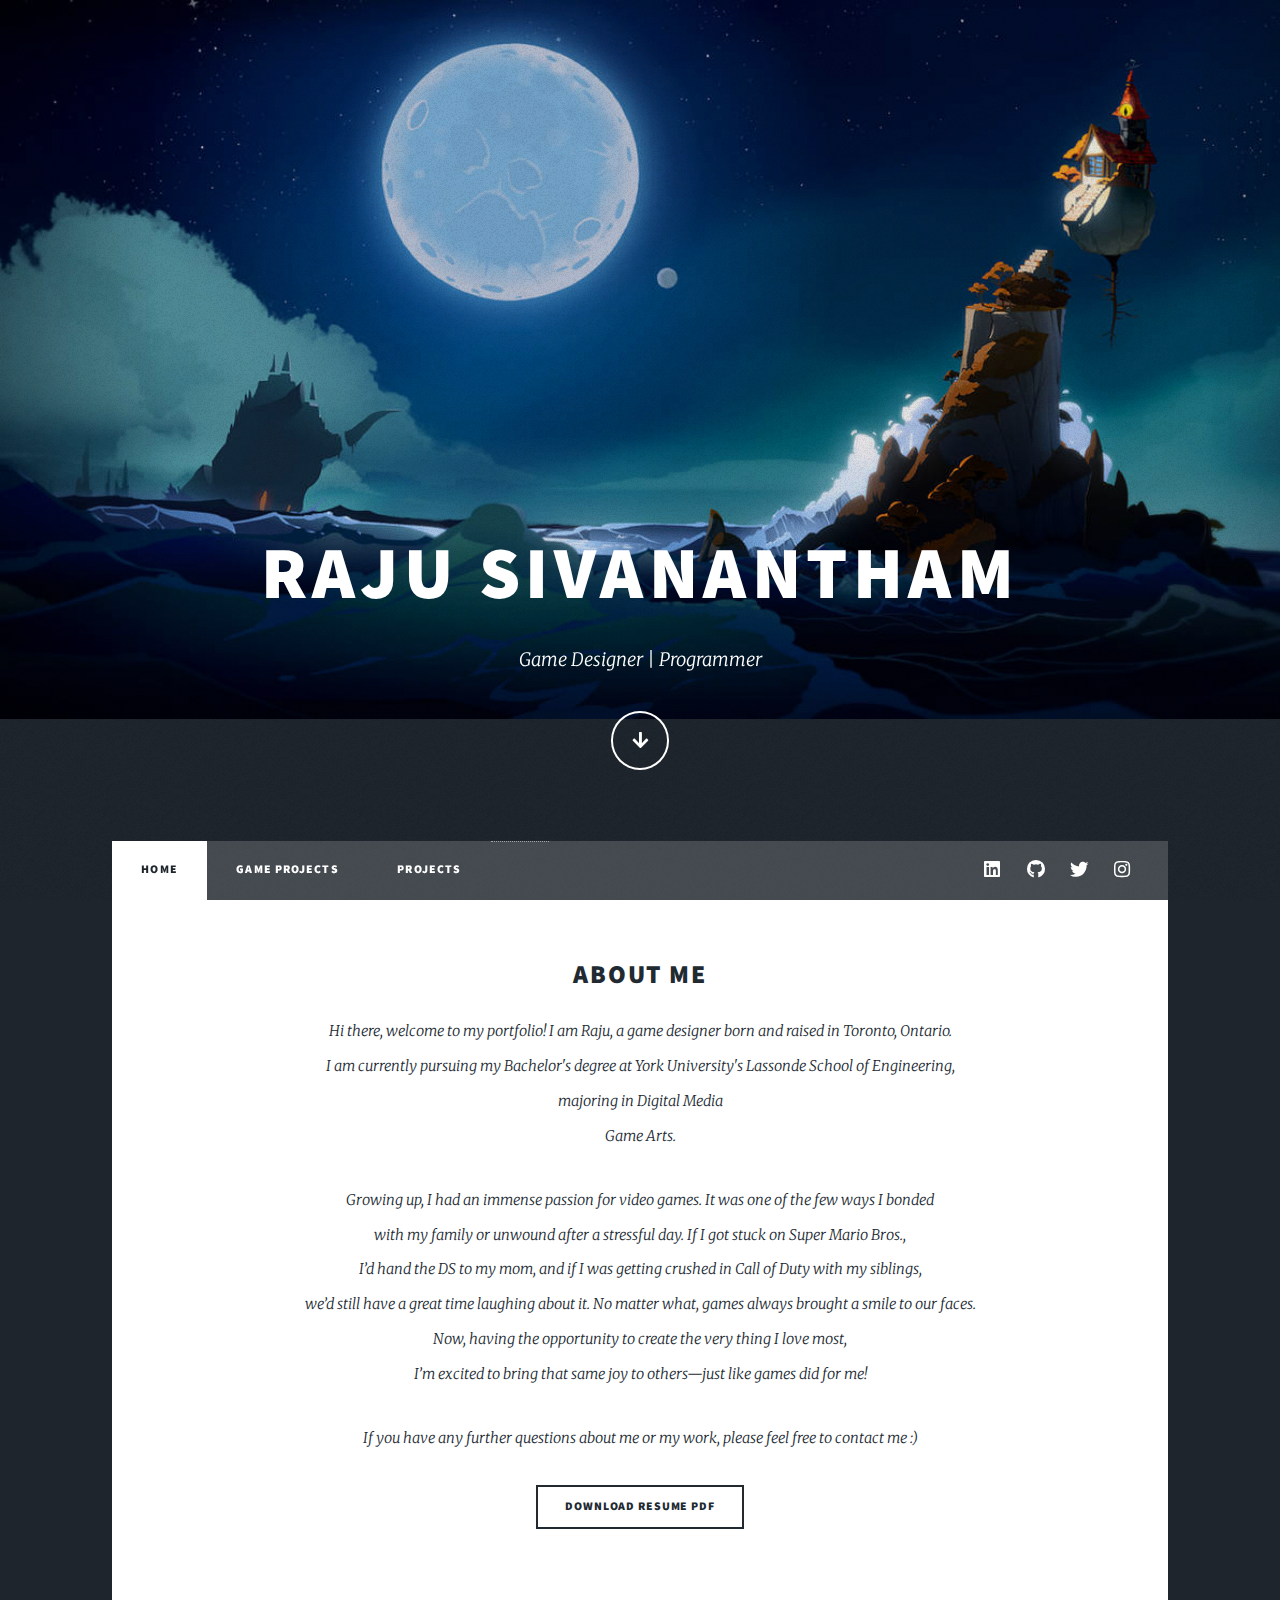
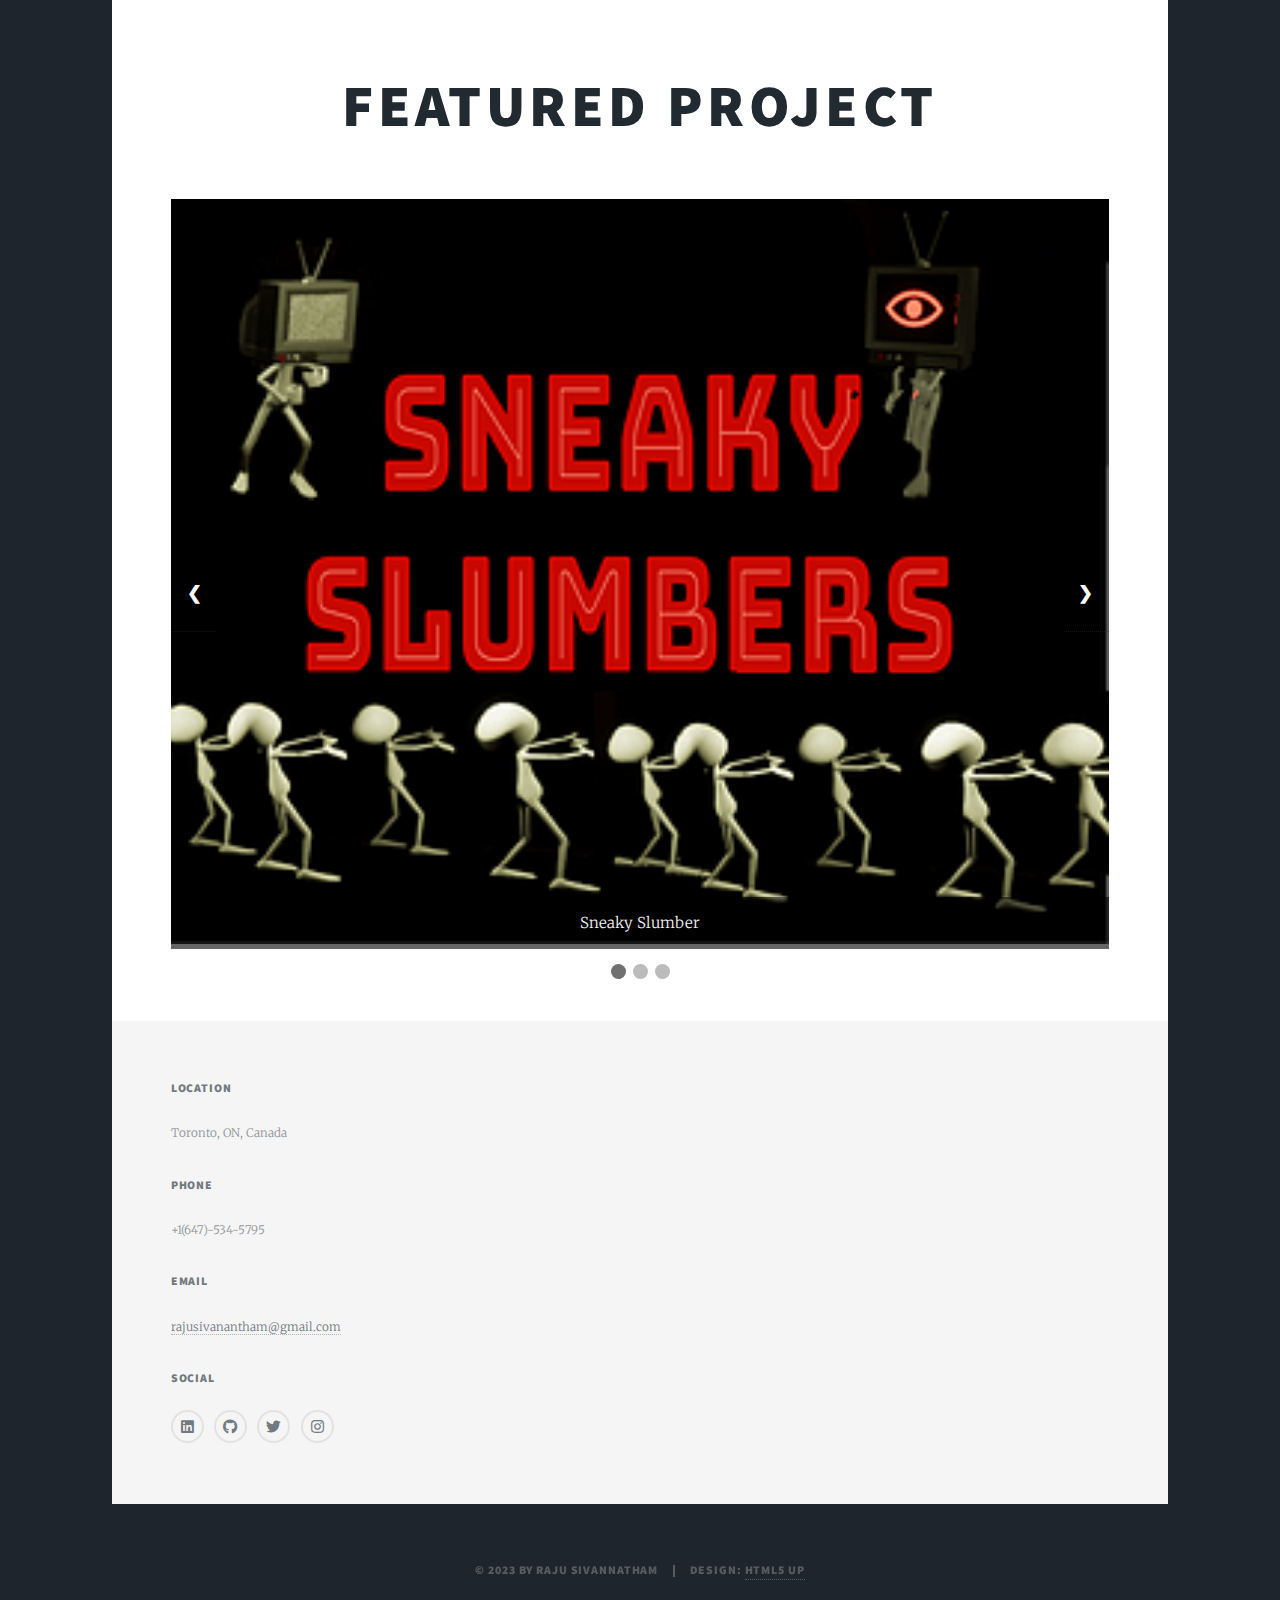
<file: index.html>
<!DOCTYPE HTML>
<!--
	Massively by HTML5 UP
	html5up.net | @ajlkn
	Free for personal and commercial use under the CCA 3.0 license (html5up.net/license)
-->
<html>
	<head>
		<title>Raju Sivanantham Portfolio</title>
		<meta charset="utf-8" />
		<meta name="viewport" content="width=device-width, initial-scale=1, user-scalable=no" />
		<link rel="stylesheet" href="assets/css/main.css" />
		<noscript><link rel="stylesheet" href="assets/css/noscript.css" /></noscript>
	</head>
	<body class="is-preload">

		<!-- Wrapper -->
			<div id="wrapper" class="fade-in">

				<!-- Intro -->
					<div id="intro">
						<h1>Raju Sivanantham<br />
						</h1>
						<p> Game Designer | Programmer </p>
						<ul class="actions">
							<li><a href="#header" class="button icon solid solo fa-arrow-down scrolly">Continue</a></li>
						</ul>
					</div>

				<!-- Header -->
					<header id="header">
						<a href="index.html" class="logo">Raju Sivanantham</a>
					</header>

				<!-- Nav -->
					<nav id="nav">
						<ul class="links">
							<li class="active"><a href="index.html">Home</a></li>
							<li><a href="gamePage.html">Game Projects</a></li>
							<li><a href="misc.html">Projects</a></li>
							<li><a href="3DModelGoku.html"></a></li>
						</ul>
						<ul class="icons">
							<li><a href="https://www.linkedin.com/in/raju-sivanantham/" class="icon brands fa-linkedin"><span class="label">Linkedin</span></a></li>
							<li><a href="https://github.com/Rajus0906" class="icon brands fa-github"><span class="label">GitHub</span></a></li>
							<li><a href="https://twitter.com/RajuS0906" class="icon brands fa-twitter"><span class="label">Twitter</span></a></li>
							<li><a href="https://www.instagram.com/__raju.s/" class="icon brands fa-instagram"><span class="label">Instagram</span></a></li>						
						</ul>
					</nav>

					<!-- Main -->
					<div id="main">

						<!-- Post -->
							<section class="About Me">
								<header class="major">
									<h2>About Me<br /></h2>
									<p>Hi there, welcome to my portfolio! I am Raju, a game designer born and raised in Toronto, Ontario. <br>
									I am currently pursuing my Bachelor's degree at York University's Lassonde School of Engineering, <br>majoring in Digital Media <br>
									Game Arts. </p>
									
									<p> Growing up, I had an immense passion for video games. It was one of the few ways I bonded <br>
										with my family or unwound after a stressful day. If I got stuck on Super Mario Bros., <br>
										I’d hand the DS to my mom, and if I was getting crushed in Call of Duty with my siblings, <br>
										we’d still have a great time laughing about it. No matter what, games always brought a smile to our faces. <br>
										Now, having the opportunity to create the very thing I love most, <br> 
										I’m excited to bring that same joy to others—just like games did for me! </p>
									<p>If you have any further questions about me or my work, please feel free to contact me :)</p>
									<ul class="actions special">
										<li><a href="Raju_Sivanantham_Resume.pdf" class="button">Download Resume PDF</a></li>
									</ul>

								</header>
							</section>
						
					</div>

				<!-- Main -->
					<div id="main">

						<!-- Featured Project -->
						<article class="Featured">
							<header class="major">
								<h1>Featured Project<br /></h1>
								
								
							
							</header>

							<!-- Slideshow Container -->
							<div class="slideshow-container">
								<!-- Slide 1 -->
								<div class="mySlides fade">
									<img src="images/SneakySlumber_Cover.png" alt="Ash" style="width:100%">
									<div class="text">Sneaky Slumber</div>
								</div>

								<!-- Slide 2 -->
								<div class="mySlides fade">
									<img src="images/Cover8.png" alt="Ash" style="width:100%">
									<div class="text">Ash</div>
								</div>

								<!-- Slide 3 -->
								<div class="mySlides fade">
									<img src="images/spread.jpeg" alt="Critical_404" style="width:100%">
									<div class="text">Critical 404</div>
								</div>

								<!-- Next and Previous Buttons -->
								<a class="prev" onclick="plusSlides(-1)">&#10094;</a>
								<a class="next" onclick="plusSlides(1)">&#10095;</a>
							</div>

							<!-- Dots/Circles for Navigation -->
							<div style="text-align:center">
								<span class="dot" onclick="currentSlide(1)"></span>
								<span class="dot" onclick="currentSlide(2)"></span>
								<span class="dot" onclick="currentSlide(3)"></span>
							</div>
						</article>

						

					</div>

				<!-- Footer -->
					<footer id="footer">
						<section>
							<section>
								<h3>Location</h3>
								<p>Toronto, ON, Canada</p>
							</section>
							<section>
								<h3>Phone</h3>
								<p>+1(647)-534-5795</p>
							</section>
							<section>
								<h3>Email</h3>
								<p><a href="rajusivanantham@gmail.com">rajusivanantham@gmail.com</a></p>
							</section>
							<section>
								<h3>Social</h3>
								<ul class="icons alt">
									<li><a href="https://www.linkedin.com/in/raju-sivanantham/" class="icon brands fa-linkedin"><span class="label">Linkedin</span></a></li>
									<li><a href="https://github.com/Rajus0906" class="icon brands fa-github"><span class="label">GitHub</span></a></li>
									<li><a href="https://twitter.com/RajuS0906" class="icon brands fa-twitter"><span class="label">Twitter</span></a></li>
									<li><a href="https://www.instagram.com/__raju.s/" class="icon brands fa-instagram"><span class="label">Instagram</span></a></li>
								</ul>
							</section>
						</section>
					</footer>

				<!-- Copyright -->
					<div id="copyright">
						<ul><li>&copy; 2023 by Raju Sivannatham</li><li>Design: <a href="https://html5up.net">HTML5 UP</a></li></ul>
					</div>

			</div>

		<!-- Scripts -->
			<script src="assets/js/jquery.min.js"></script>
			<script src="assets/js/jquery.scrollex.min.js"></script>
			<script src="assets/js/jquery.scrolly.min.js"></script>
			<script src="assets/js/browser.min.js"></script>
			<script src="assets/js/breakpoints.min.js"></script>
			<script src="assets/js/util.js"></script>
			<script src="assets/js/main.js"></script>


			<script>
				let slideIndex = 1;
				showSlides(slideIndex);
			
				// Next/previous controls
				function plusSlides(n) {
					showSlides(slideIndex += n);
				}
			
				// Thumbnail image controls
				function currentSlide(n) {
					showSlides(slideIndex = n);
				}
			
				function showSlides(n) {
					let i;
					let slides = document.getElementsByClassName("mySlides");
					let dots = document.getElementsByClassName("dot");
			
					if (n > slides.length) { slideIndex = 1; }
					if (n < 1) { slideIndex = slides.length; }
			
					// Hide all slides
					for (i = 0; i < slides.length; i++) {
						slides[i].style.display = "none";
					}
			
					// Remove "active" class from all dots
					for (i = 0; i < dots.length; i++) {
						dots[i].className = dots[i].className.replace(" active", "");
					}
			
					// Show the current slide and activate the corresponding dot
					slides[slideIndex - 1].style.display = "block";
					dots[slideIndex - 1].className += " active";
				}
			
				// Optional: Auto-play the slideshow
				let autoSlideInterval = setInterval(() => plusSlides(1), 5000); // Change slide every 5 seconds
			
				// Optional: Pause auto-play on hover
				const slideshowContainer = document.querySelector('.slideshow-container');
				slideshowContainer.addEventListener('mouseenter', () => clearInterval(autoSlideInterval));
				slideshowContainer.addEventListener('mouseleave', () => {
					autoSlideInterval = setInterval(() => plusSlides(1), 5000);
				});
			</script>

	</body>
</html>
</file>
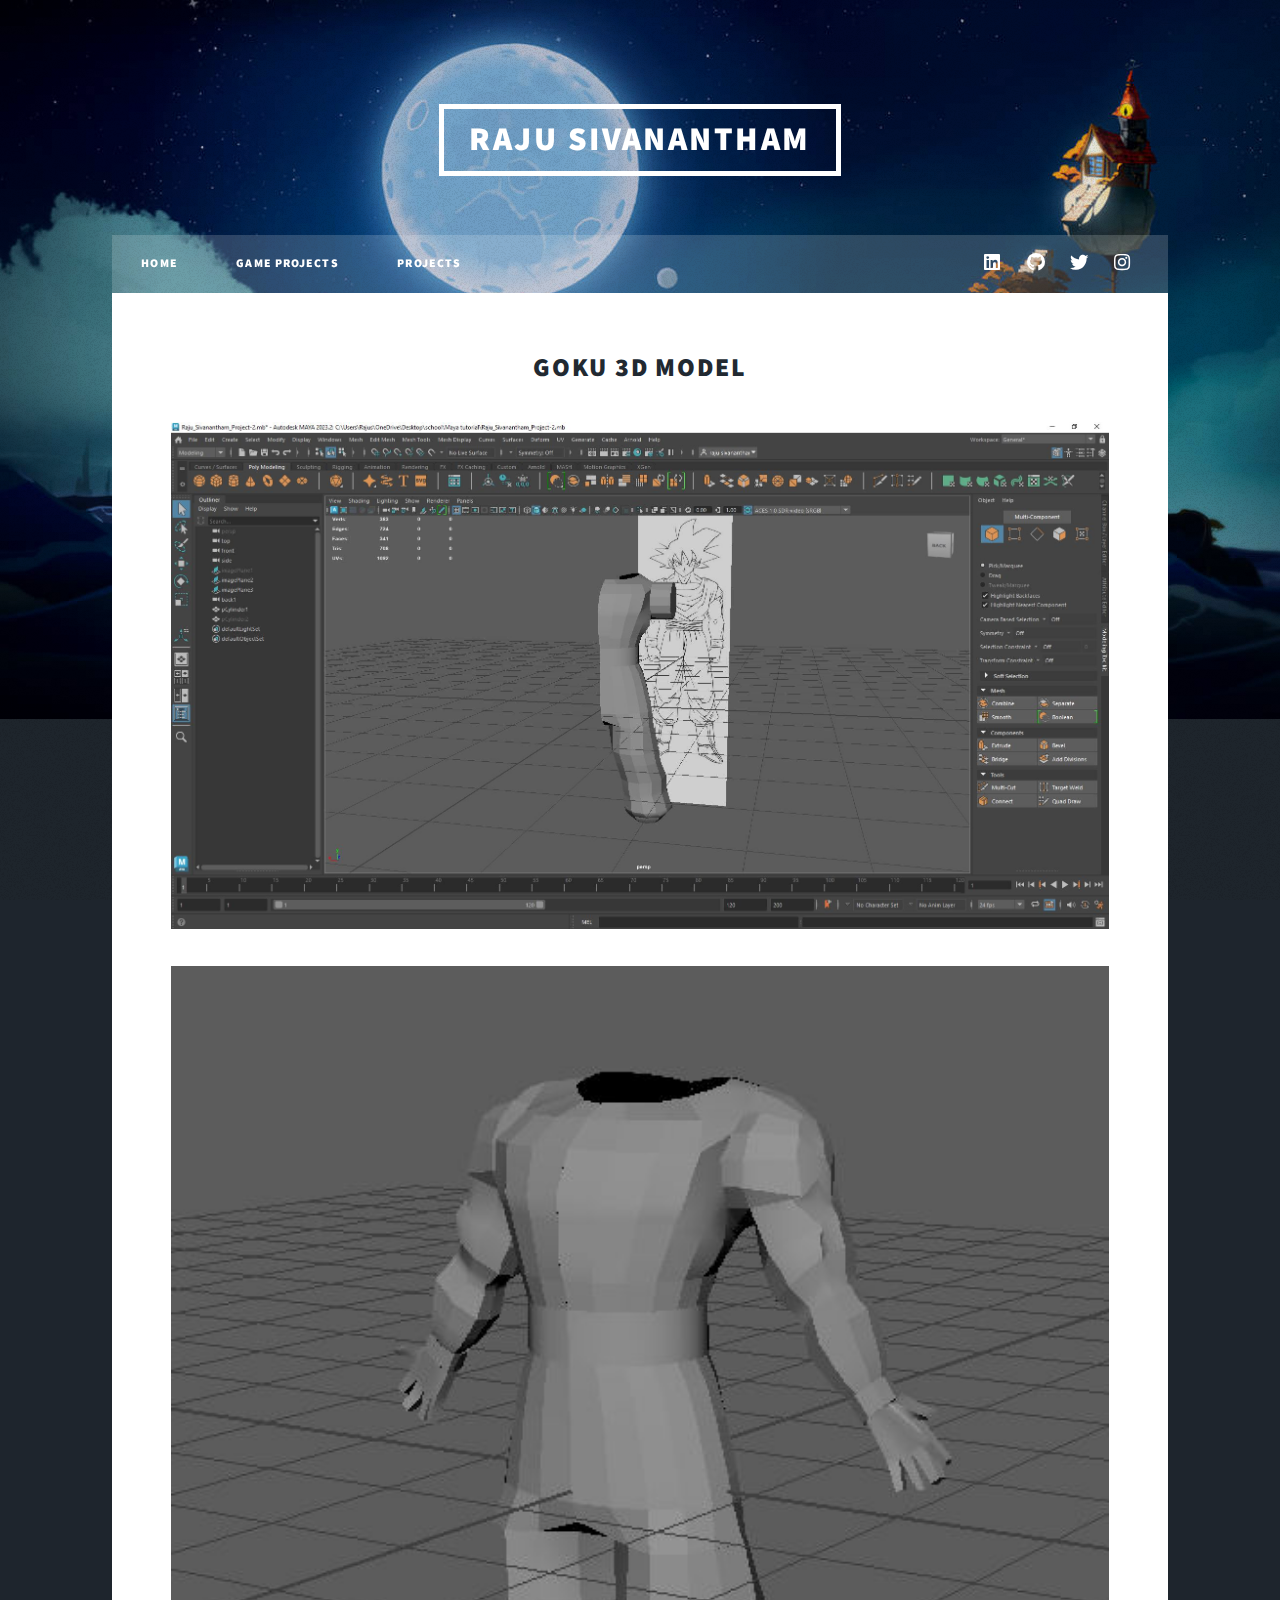
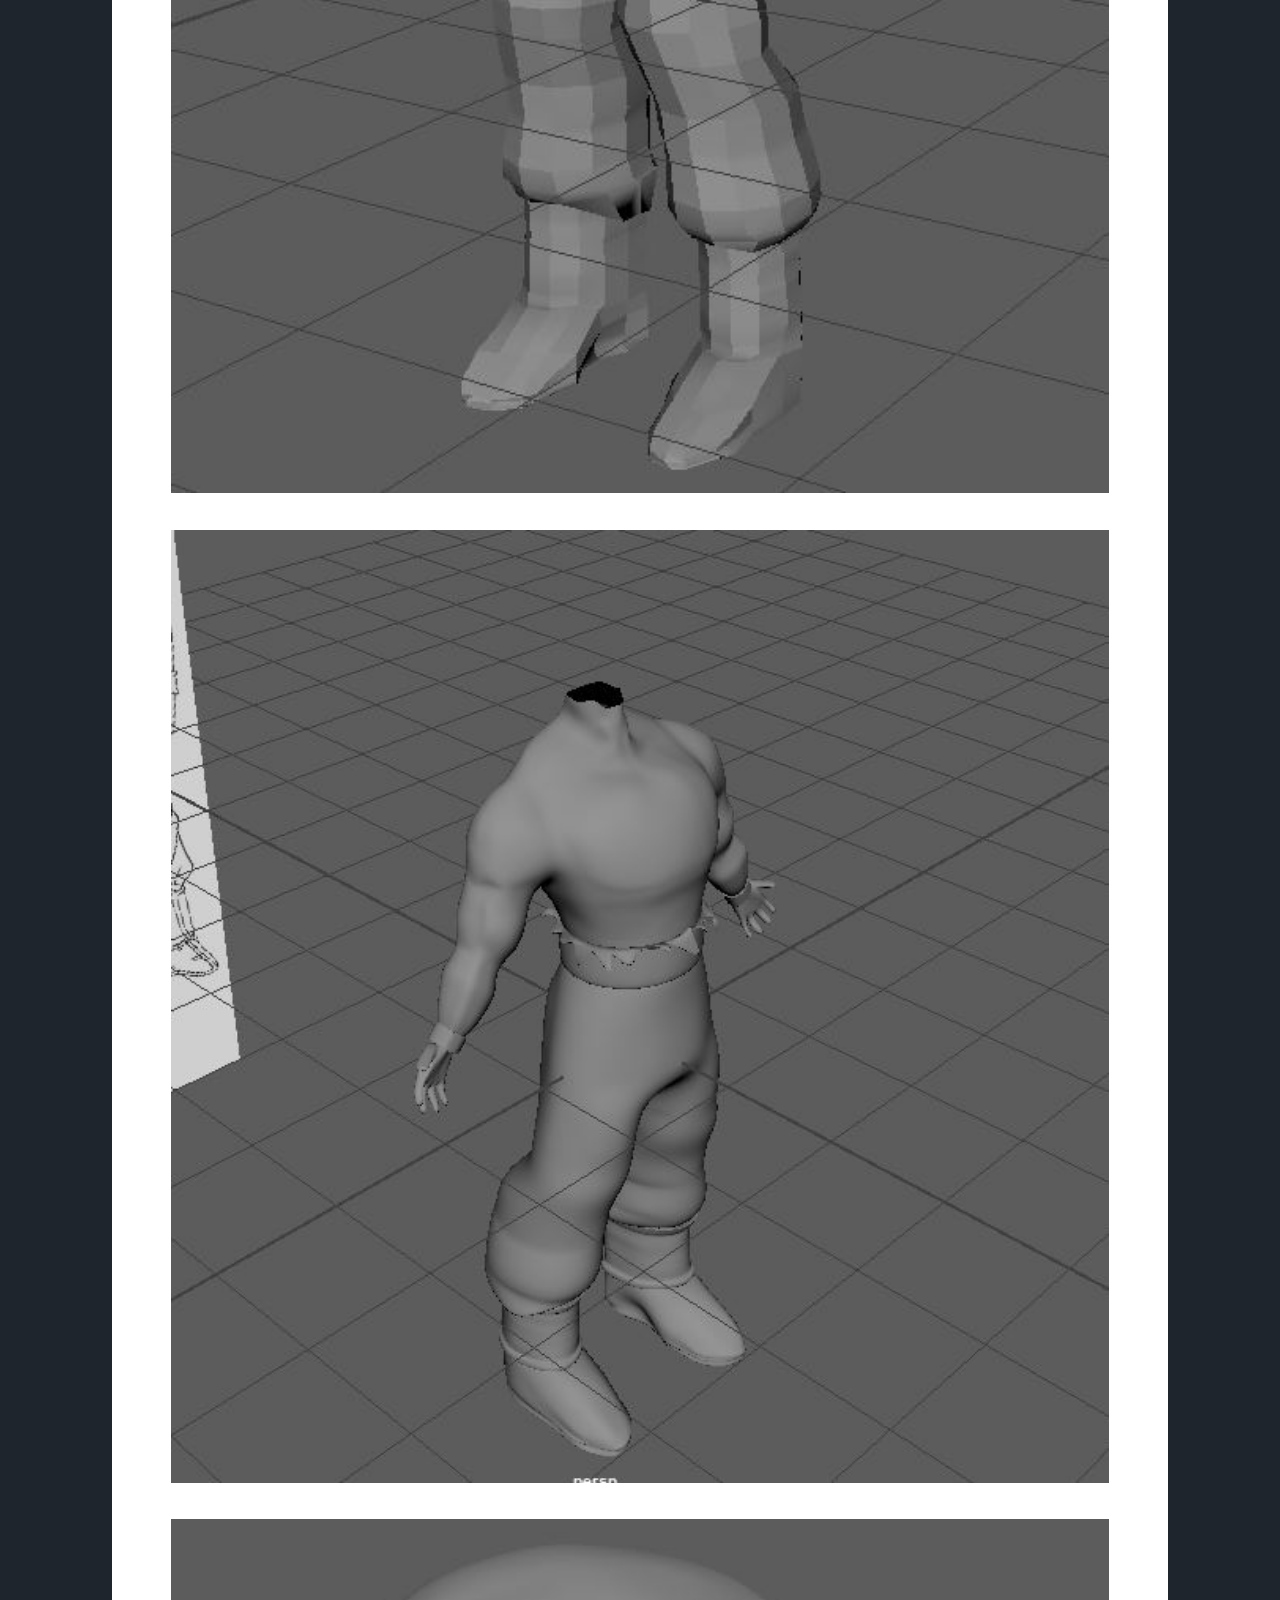
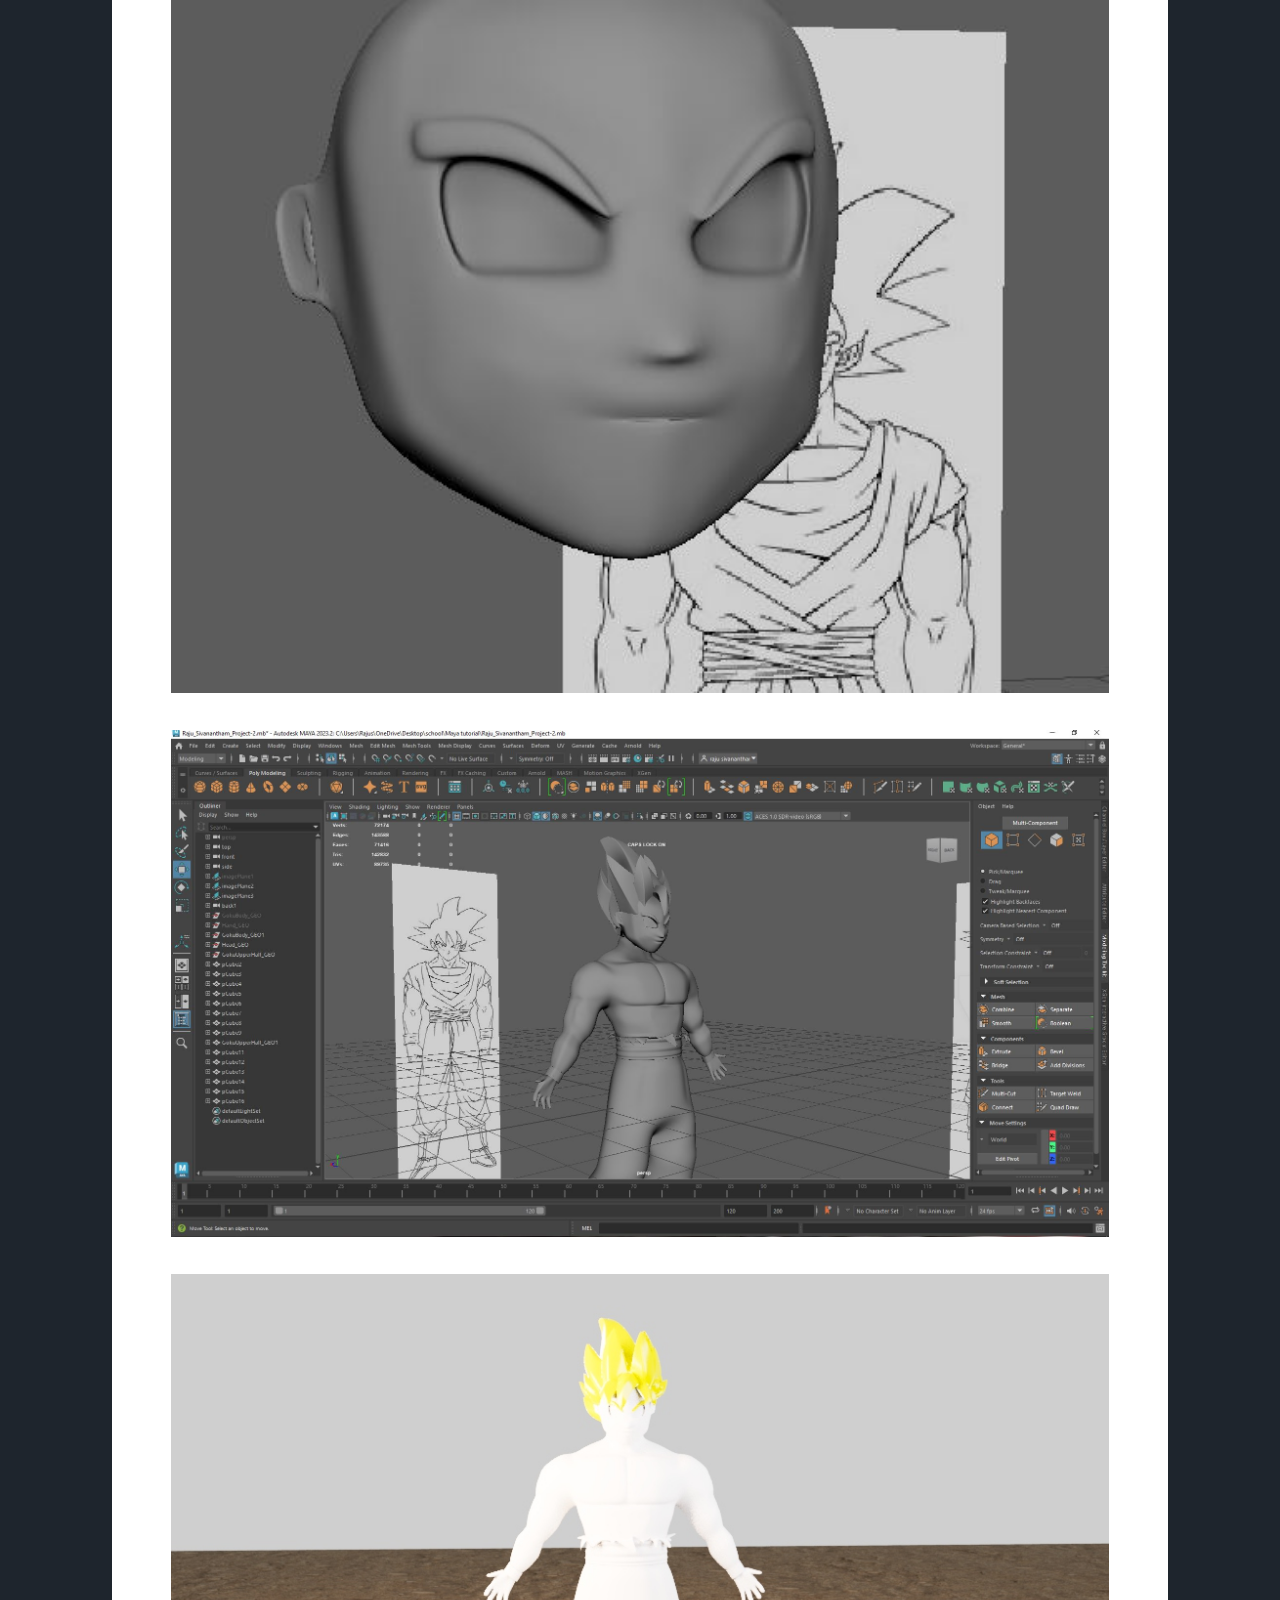
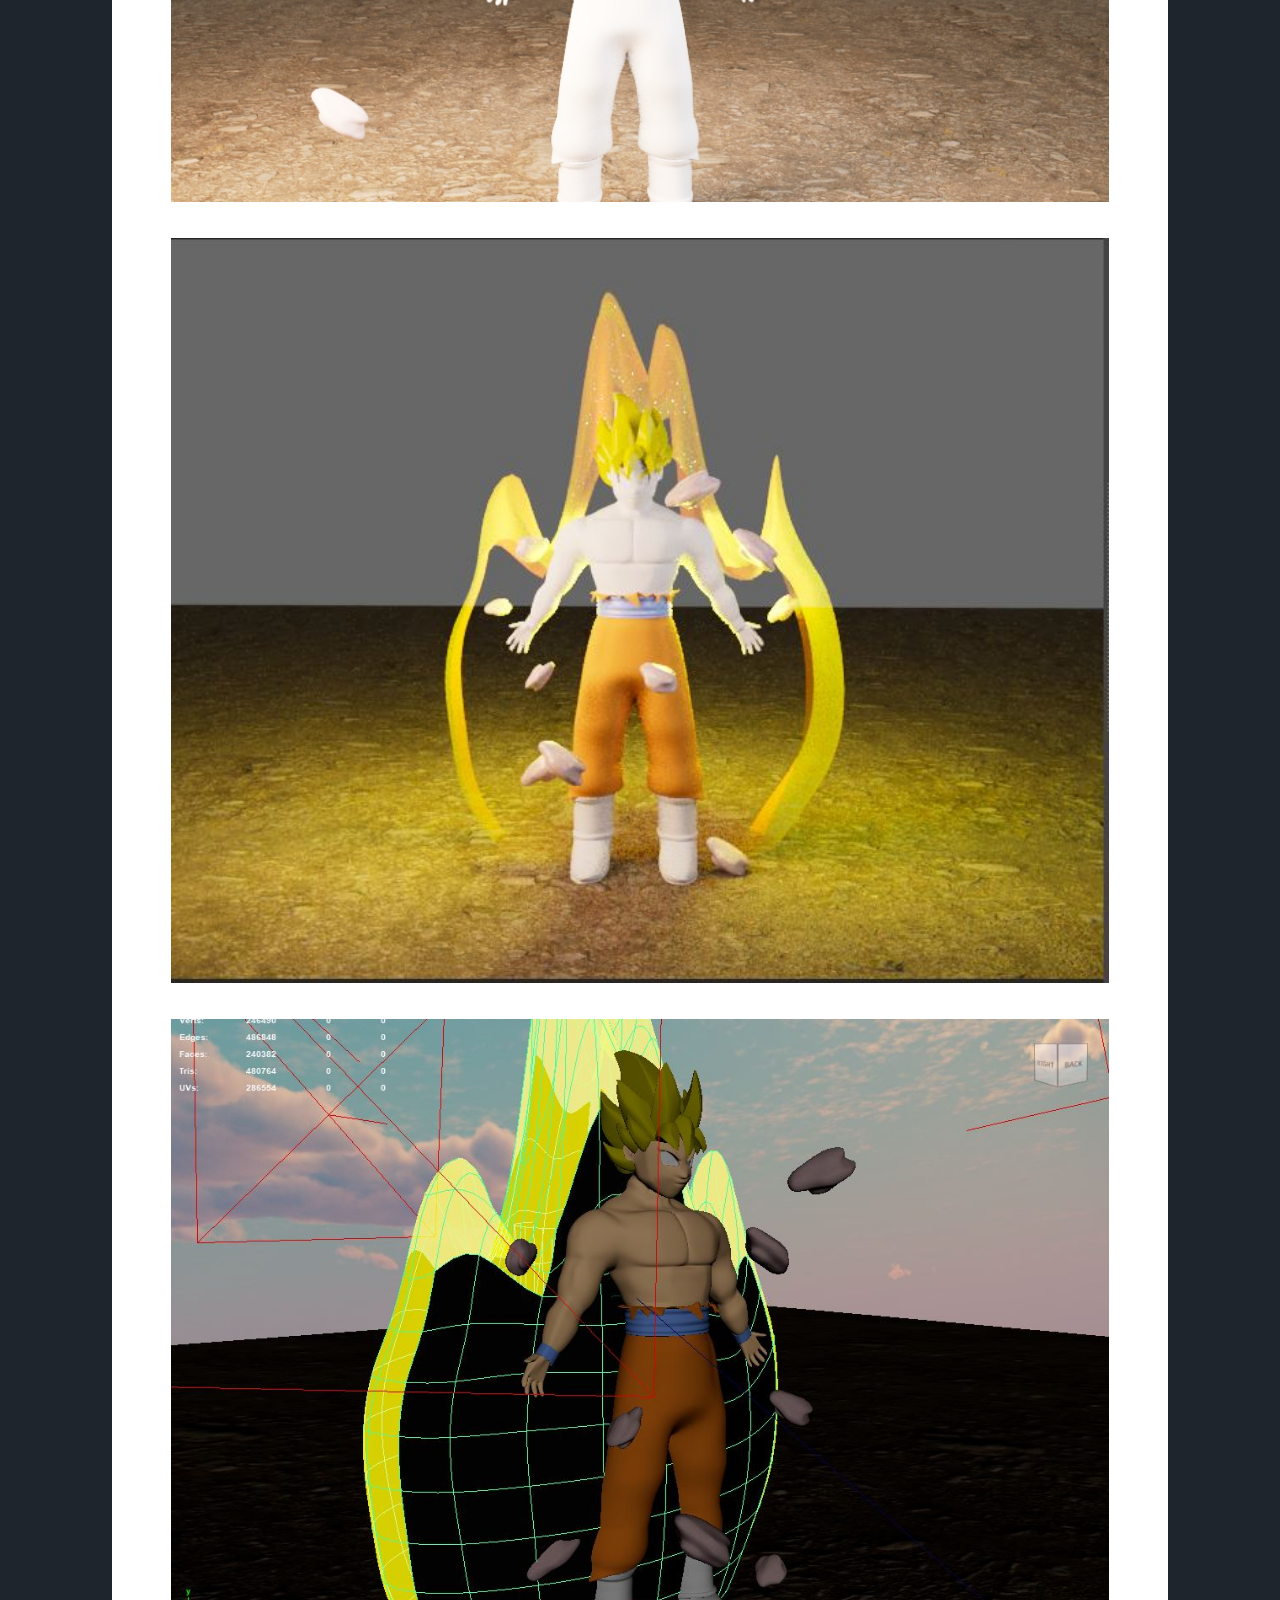
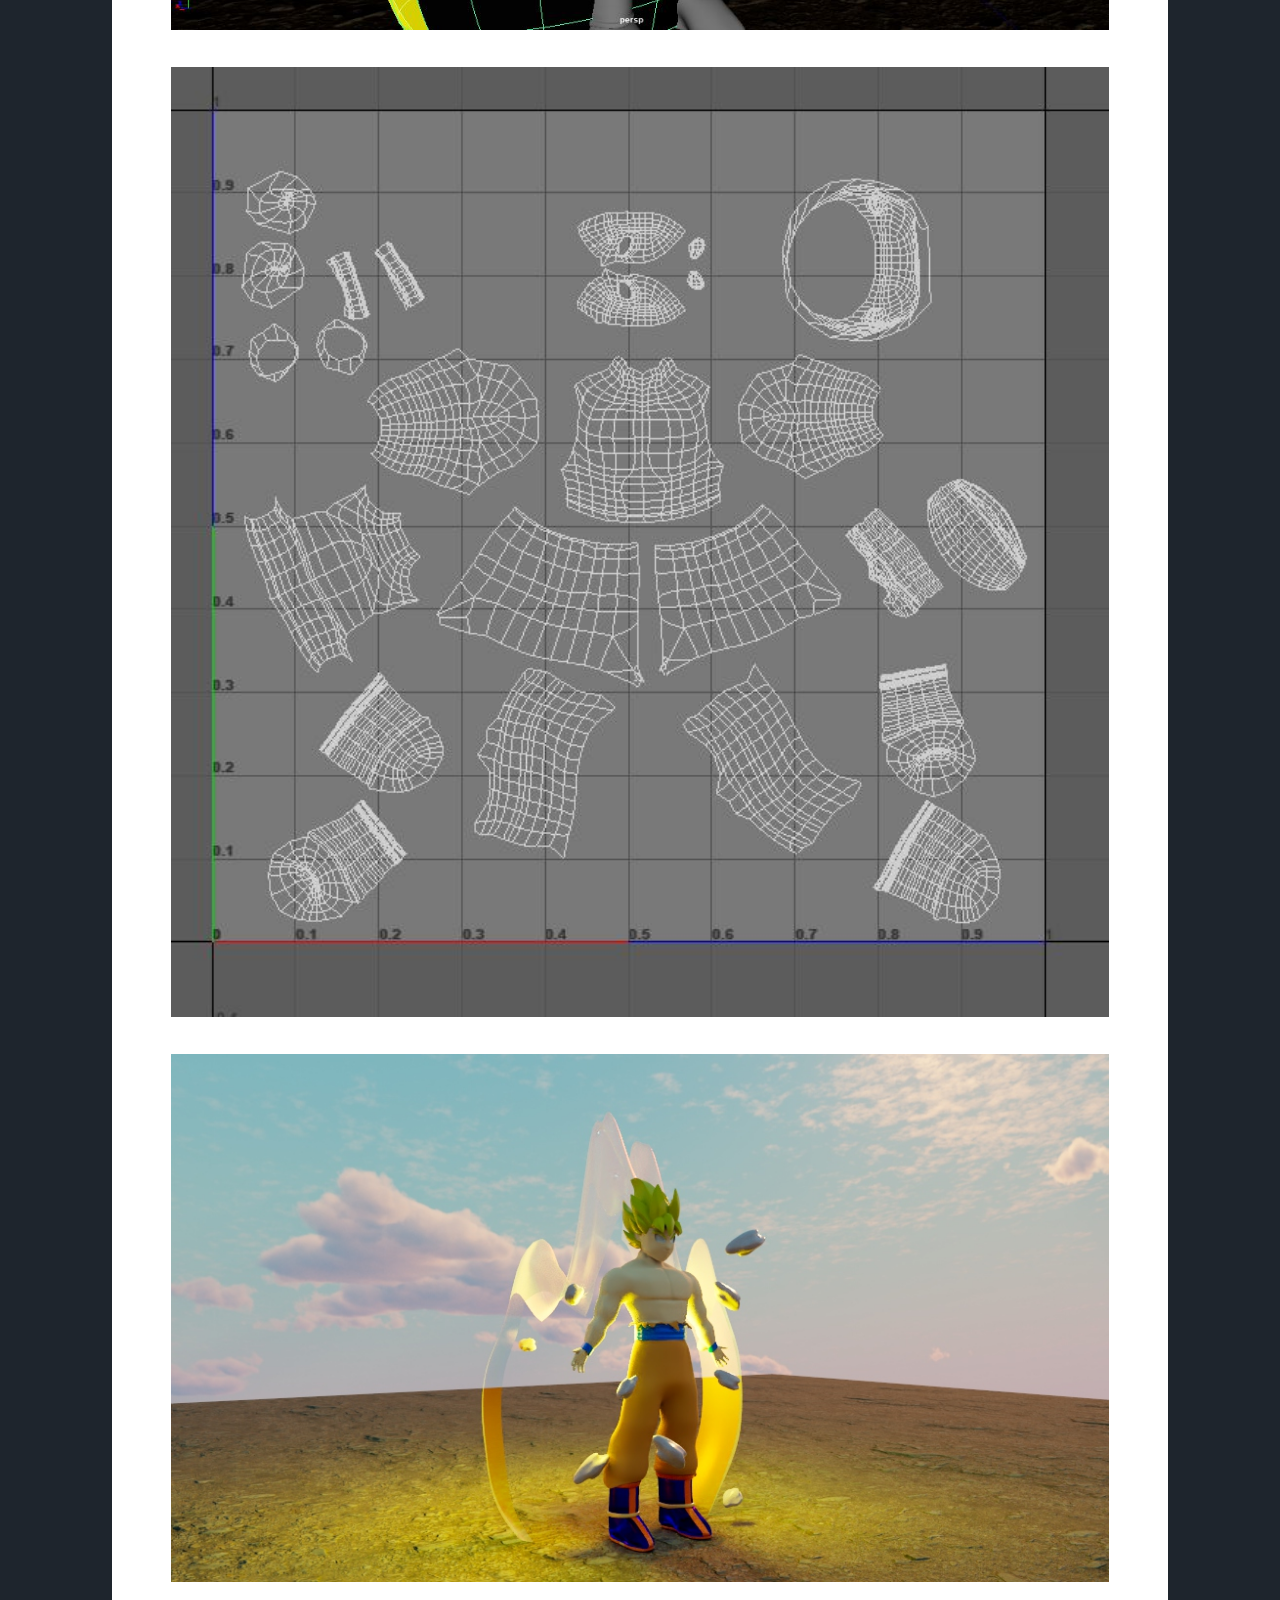
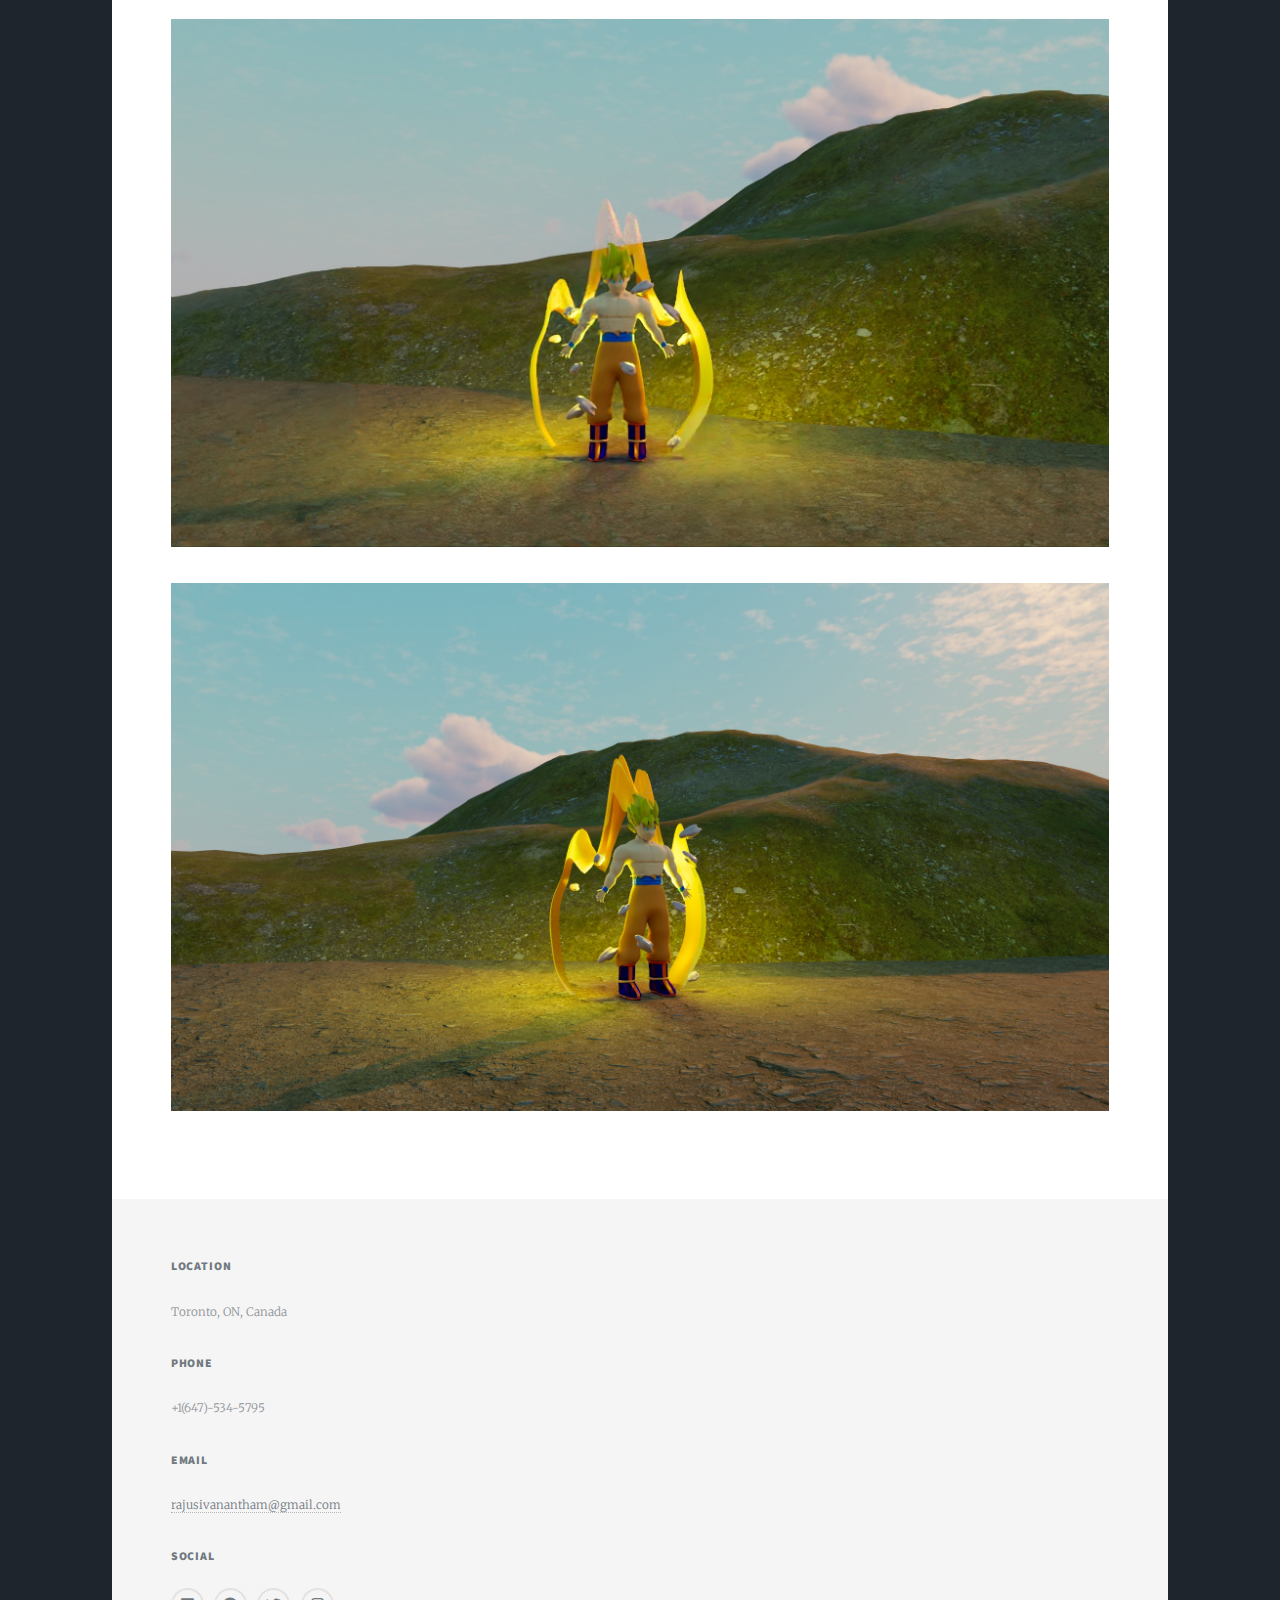
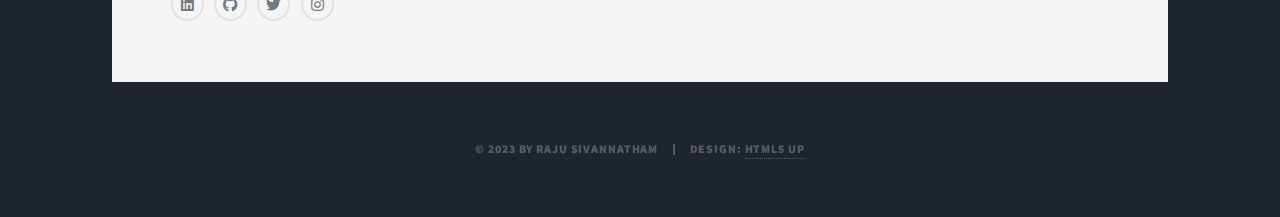
<file: 3DModelGoku.html>
<!DOCTYPE HTML>
<!--
	Massively by HTML5 UP
	html5up.net | @ajlkn
	Free for personal and commercial use under the CCA 3.0 license (html5up.net/license)
-->
<html>
	<head>
		<title>Raju Sivanantham - 3D Model Goku</title>
		<meta charset="utf-8" />
		<meta name="viewport" content="width=device-width, initial-scale=1, user-scalable=no" />
		<link rel="stylesheet" href="assets/css/main.css" />
		<noscript><link rel="stylesheet" href="assets/css/noscript.css" /></noscript>
	</head>
	<body class="is-preload">

		<!-- Wrapper -->
			<div id="wrapper">

				<!-- Header -->
					<header id="header">
						<a href="index.html" class="logo">Raju Sivanantham</a>
					</header>

				<!-- Nav -->
					<nav id="nav">
						<ul class="links">
							<li><a href="index.html">Home</a></li>
							<li><a href="gamePage.html">Game Projects</a></li>
							<li><a href="misc.html">Projects</a></li>
						</ul>
						<ul class="icons">
							<li><a href="https://www.linkedin.com/in/raju-sivanantham/" class="icon brands fa-linkedin"><span class="label">Linkedin</span></a></li>
							<li><a href="https://github.com/Rajus0906" class="icon brands fa-github"><span class="label">GitHub</span></a></li>
							<li><a href="https://twitter.com/RajuS0906" class="icon brands fa-twitter"><span class="label">Twitter</span></a></li>
							<li><a href="https://www.instagram.com/__raju.s/" class="icon brands fa-instagram"><span class="label">Instagram</span></a></li>						
						</ul>
					</nav>

				<!-- Main -->
				<div id="main">
					<!-- Post -->
					<section class="Goku 3D Model">
						<header class="major">
							<h2>Goku 3D Model</h2>
							<a class="image fit"><img src="images/Goku07.JPG" alt="Goku 07"></a>
							<a class="image fit"><img src="images/Goku08.JPG" alt="Goku 08"></a>
							<a class="image fit"><img src="images/Goku09.JPG" alt="Goku 09"></a>
							<a class="image fit"><img src="images/Goku10.JPG" alt="Goku 10"></a>
							<a class="image fit"><img src="images/Goku11.JPG" alt="Goku 11"></a>
							<a class="image fit"><img src="images/Goku01.jpg" alt="Goku 01"></a>
							<a class="image fit"><img src="images/Goku02.JPG" alt="Goku 02"></a>
							<a class="image fit"><img src="images/Goku03.JPG" alt="Goku 03"></a>
							<a class="image fit"><img src="images/Goku04.JPG" alt="Goku 04"></a>
							<a class="image fit"><img src="images/Goku05.jpg" alt="Goku 05"></a>
							<a class="image fit"><img src="images/Goku06.jpg" alt="Goku 06"></a>
							<a class="image fit"><img src="images/Goku.jpg" alt="Final 3D render"></a>
						</header>
					</section>
				</div>
				

				<!-- Footer -->
				<footer id="footer">
					<section>
						<section>
							<h3>Location</h3>
							<p>Toronto, ON, Canada</p>
						</section>
						<section>
							<h3>Phone</h3>
							<p>+1(647)-534-5795</p>
						</section>
						<section>
							<h3>Email</h3>
							<p><a href="rajusivanantham@gmail.com">rajusivanantham@gmail.com</a></p>
						</section>
						<section>
							<h3>Social</h3>
							<ul class="icons alt">
								<li><a href="https://www.linkedin.com/in/raju-sivanantham/" class="icon brands fa-linkedin"><span class="label">Linkedin</span></a></li>
								<li><a href="https://github.com/Rajus0906" class="icon brands fa-github"><span class="label">GitHub</span></a></li>
								<li><a href="https://twitter.com/RajuS0906" class="icon brands fa-twitter"><span class="label">Twitter</span></a></li>
								<li><a href="https://www.instagram.com/__raju.s/" class="icon brands fa-instagram"><span class="label">Instagram</span></a></li>
							</ul>
						</section>
					</section>
				</footer>

			<!-- Copyright -->
				<div id="copyright">
					<ul><li>&copy; 2023 by Raju Sivannatham</li><li>Design: <a href="https://html5up.net">HTML5 UP</a></li></ul>
				</div>


			</div>

		<!-- Scripts -->
			<script src="assets/js/jquery.min.js"></script>
			<script src="assets/js/jquery.scrollex.min.js"></script>
			<script src="assets/js/jquery.scrolly.min.js"></script>
			<script src="assets/js/browser.min.js"></script>
			<script src="assets/js/breakpoints.min.js"></script>
			<script src="assets/js/util.js"></script>
			<script src="assets/js/main.js"></script>

	</body>
</html>
</file>
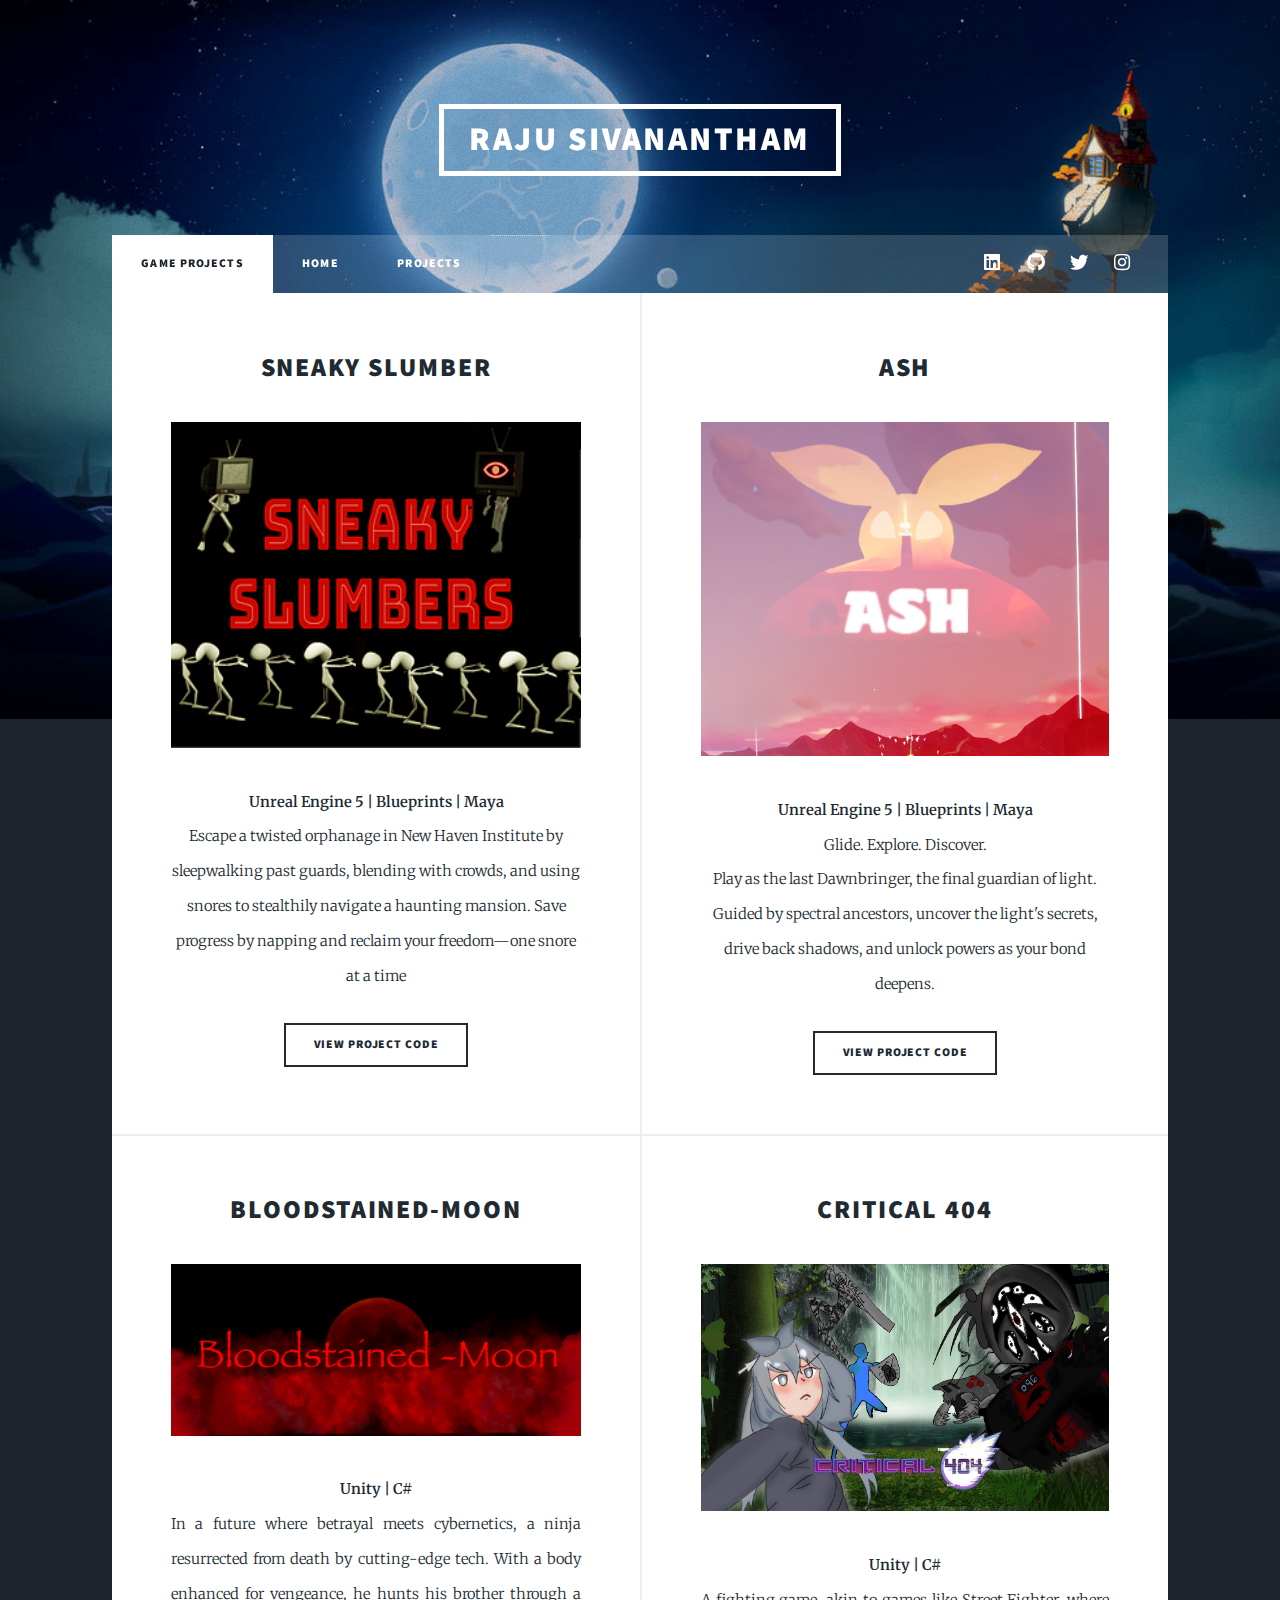
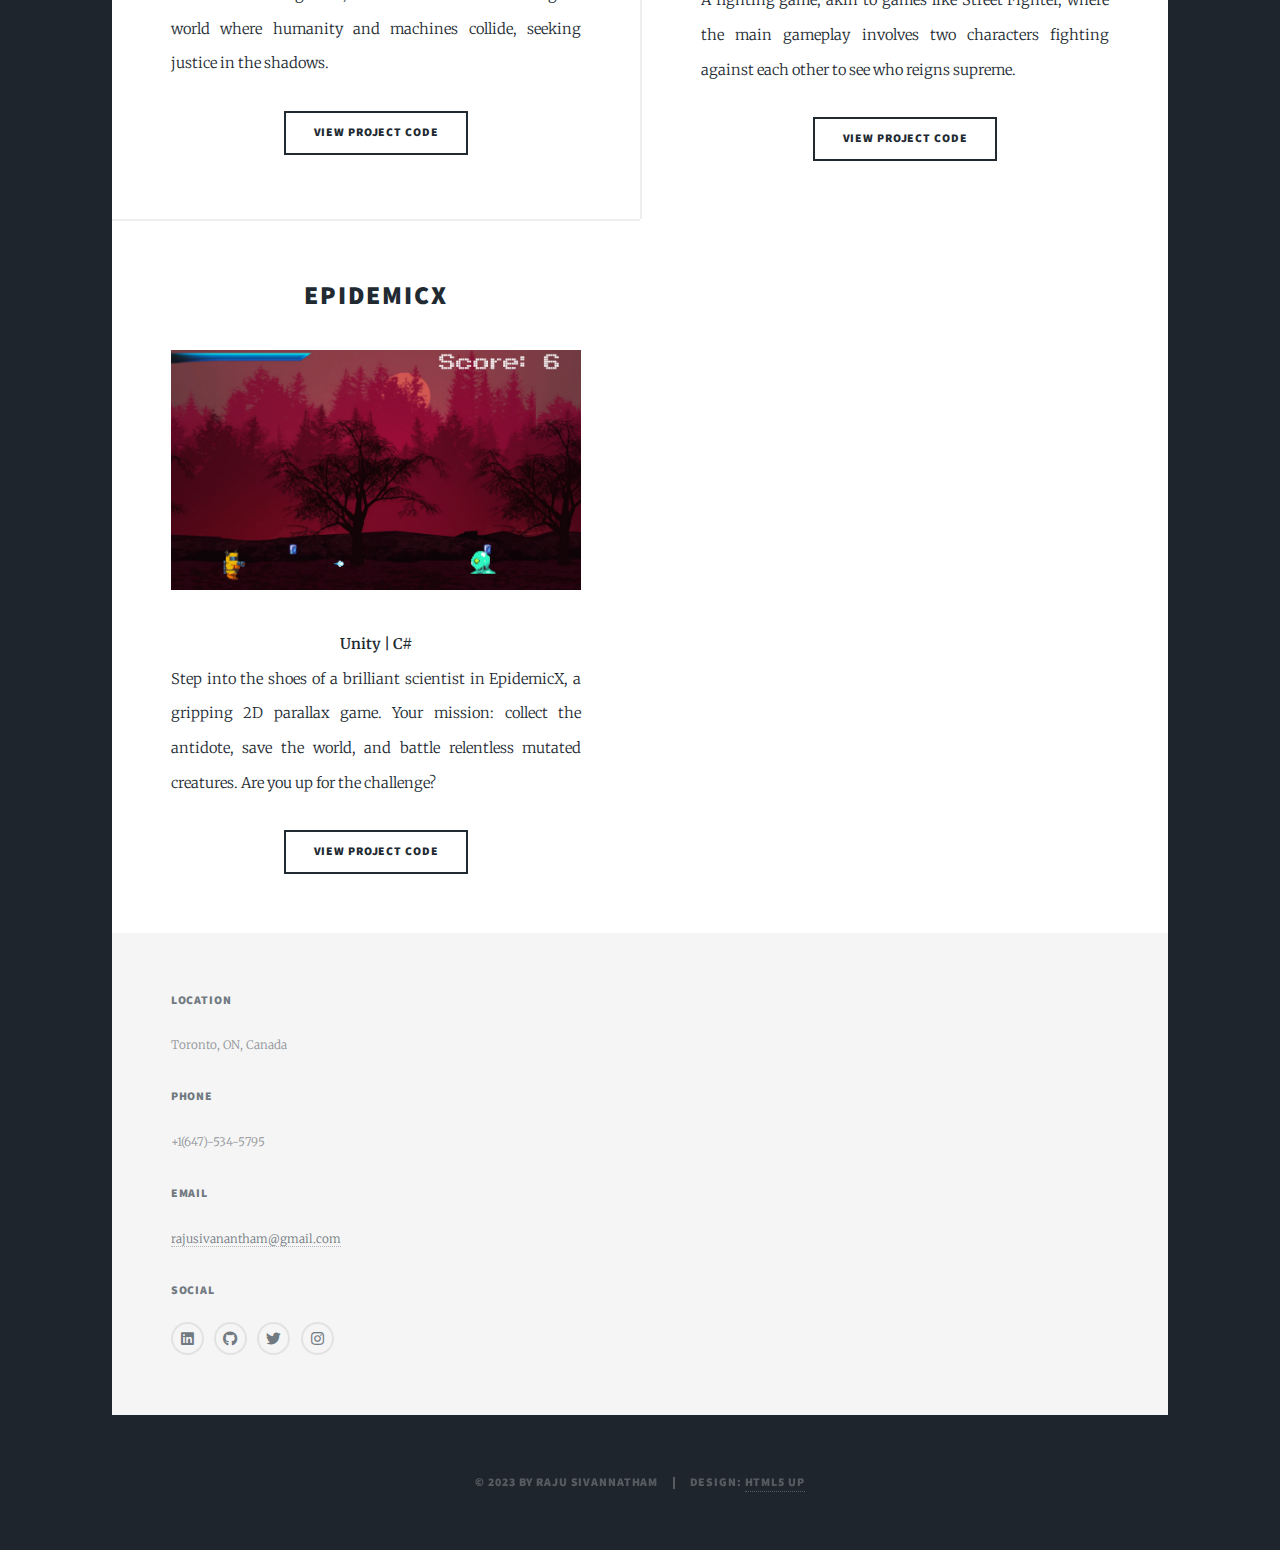
<file: gamePage.html>
<!DOCTYPE HTML>
<!--
	Massively by HTML5 UP
	html5up.net | @ajlkn
	Free for personal and commercial use under the CCA 3.0 license (html5up.net/license)
-->
<html>
	<head>
		<title>Raju Sivanantham Portfolio</title>
		<meta charset="utf-8" />
		<meta name="viewport" content="width=device-width, initial-scale=1, user-scalable=no" />
		<link rel="stylesheet" href="assets/css/main.css" />
		<noscript><link rel="stylesheet" href="assets/css/noscript.css" /></noscript>
	</head>
	<body class="is-preload">

		<!-- Wrapper -->
			<div id="wrapper">

				<!-- Header -->
					<header id="header">
						<a href="index.html" class="logo">Raju Sivanantham</a>
					</header>

				<!-- Nav -->
					<nav id="nav">
						<ul class="links">
							<li class="active"><a href="gamePage.html">Game Projects</a></li>
                            <li><a href="index.html">Home</a></li>
							<li><a href="misc.html">Projects</a></li>
							<li><a href="3DModelGoku.html"></a></li>
						</ul>
						<ul class="icons">
							<li><a href="https://www.linkedin.com/in/raju-sivanantham/" class="icon brands fa-linkedin"><span class="label">Linkedin</span></a></li>
							<li><a href="https://github.com/Rajus0906" class="icon brands fa-github"><span class="label">GitHub</span></a></li>
							<li><a href="https://twitter.com/RajuS0906" class="icon brands fa-twitter"><span class="label">Twitter</span></a></li>
							<li><a href="https://www.instagram.com/__raju.s/" class="icon brands fa-instagram"><span class="label">Instagram</span></a></li>						
						</ul>
					</nav>

					

				<!-- Main -->
					<div id="main">

					

						<!-- Project -->
							<section class="posts">

								<article>
									<header>
										<h2><a href="https://rajusivanantham.itch.io/ash">Sneaky Slumber<br /></a></h2>
									</header>
									<a href="https://delyy.itch.io/sneaky-slumbers" class="image fit"><img src="images/SneakySlumber_Cover.png" alt="Ash" /></a>
									<strong>Unreal Engine 5 | Blueprints | Maya</strong>
									<p style="text-align: center;">Escape a twisted orphanage in New Haven Institute by sleepwalking past guards, blending with crowds, and using snores to stealthily navigate a haunting mansion. Save progress by napping and reclaim your freedom—one snore at a time</p>
									<ul class="actions special">
										<li><a href="https://gitlab.com/datt4300/stealthsnore" class="button">View Project Code</a></li>
									</ul>
								</article>


								<article>
									<header>
										<h2><a href="https://rajusivanantham.itch.io/ash">Ash<br /></a></h2>
									</header>
									<a href="https://rajusivanantham.itch.io/ash" class="image fit"><img src="images/Cover8.png" alt="Ash" /></a>
									<strong>Unreal Engine 5 | Blueprints | Maya</strong>
									<p style="text-align: center;">Glide. Explore. Discover. <br>
									 Play as the last Dawnbringer, the final guardian of light. Guided by spectral ancestors, uncover the light's secrets, drive back shadows, and unlock powers as your bond deepens.</p>
									<ul class="actions special">
										<li><a href="https://gitlab.com/datt3701/ash" class="button">View Project Code</a></li>
									</ul>
								</article>
								<article>
									<header>
										<h2><a href="https://rajusivanantham.itch.io/bloodstained-moon">BloodStained-Moon <br /></a></h2>
									</header>
									<a href="https://rajusivanantham.itch.io/bloodstained-moon" class="image fit"><img src="images/BloodstainMoonBanner.png" alt="BloodStained-Moon" /></a>
									<strong>Unity | C# </strong>
									<p>In a future where betrayal meets cybernetics, a ninja resurrected from death by cutting-edge tech. With a body enhanced for vengeance, he hunts his brother through a world where humanity and machines collide, seeking justice in the shadows.</p>
									<ul class="actions special">
										<li><a href="https://github.com/Rajus0906/Bloodstained_Moon" class="button">View Project Code</a></li>
									</ul>
								</article>
								<article>
									<header>
										<h2><a href="https://rajusivanantham.itch.io/critical-404">Critical 404<br /></a></h2>
									</header>
									<a href="https://rajusivanantham.itch.io/critical-404" class="image fit"><img src="images/spread.jpeg" alt="Critical 404 main cover art" /></a>
									<strong>Unity | C# </strong>
									<p>A fighting game, akin to games like Street Fighter, where the main gameplay involves two characters fighting against each other to see who reigns supreme.</p>
									<ul class="actions special">
										<li><a href="https://github.com/Rajus0906/Critical_404" class="button">View Project Code</a></li>
									</ul>
								</article>
								<article>
									<header>
										<h2><a href="https://rajusivanantham.itch.io/epidemicx">EpidemicX<br /></a></h2>
									</header>
									<a href="https://rajusivanantham.itch.io/epidemicx" class="image fit"><img src="images/EpidemicX.JPG" alt="" /></a>
									<strong>Unity | C# </strong>
									<p>Step into the shoes of a brilliant scientist in EpidemicX, a gripping 2D parallax game. Your mission: collect the antidote, save the world, and battle relentless mutated creatures. Are you up for the challenge?</p>
									<ul class="actions special">
										<li><a href="https://github.com/Rajus0906/EpidemicX" class="button">View Project Code</a></li>
									</ul>
								</article>
								
							</section>

						

					</div>

				<!-- Footer -->
					<footer id="footer">
						<section>
							<section>
								<h3>Location</h3>
								<p>Toronto, ON, Canada</p>
							</section>
							<section>
								<h3>Phone</h3>
								<p>+1(647)-534-5795</p>
							</section>
							<section>
								<h3>Email</h3>
								<p><a href="rajusivanantham@gmail.com">rajusivanantham@gmail.com</a></p>
							</section>
							<section>
								<h3>Social</h3>
								<ul class="icons alt">
									<li><a href="https://www.linkedin.com/in/raju-sivanantham/" class="icon brands fa-linkedin"><span class="label">Linkedin</span></a></li>
									<li><a href="https://github.com/Rajus0906" class="icon brands fa-github"><span class="label">GitHub</span></a></li>
									<li><a href="https://twitter.com/RajuS0906" class="icon brands fa-twitter"><span class="label">Twitter</span></a></li>
									<li><a href="https://www.instagram.com/__raju.s/" class="icon brands fa-instagram"><span class="label">Instagram</span></a></li>
								</ul>
							</section>
						</section>
					</footer>

				<!-- Copyright -->
					<div id="copyright">
						<ul><li>&copy; 2023 by Raju Sivannatham</li><li>Design: <a href="https://html5up.net">HTML5 UP</a></li></ul>
					</div>

			</div>

		<!-- Scripts -->
			<script src="assets/js/jquery.min.js"></script>
			<script src="assets/js/jquery.scrollex.min.js"></script>
			<script src="assets/js/jquery.scrolly.min.js"></script>
			<script src="assets/js/browser.min.js"></script>
			<script src="assets/js/breakpoints.min.js"></script>
			<script src="assets/js/util.js"></script>
			<script src="assets/js/main.js"></script>


			<script>
				let slideIndex = 1;
				showSlides(slideIndex);
			
				// Next/previous controls
				function plusSlides(n) {
					showSlides(slideIndex += n);
				}
			
				// Thumbnail image controls
				function currentSlide(n) {
					showSlides(slideIndex = n);
				}
			
				function showSlides(n) {
					let i;
					let slides = document.getElementsByClassName("mySlides");
					let dots = document.getElementsByClassName("dot");
			
					if (n > slides.length) { slideIndex = 1; }
					if (n < 1) { slideIndex = slides.length; }
			
					// Hide all slides
					for (i = 0; i < slides.length; i++) {
						slides[i].style.display = "none";
					}
			
					// Remove "active" class from all dots
					for (i = 0; i < dots.length; i++) {
						dots[i].className = dots[i].className.replace(" active", "");
					}
			
					// Show the current slide and activate the corresponding dot
					slides[slideIndex - 1].style.display = "block";
					dots[slideIndex - 1].className += " active";
				}
			
				// Optional: Auto-play the slideshow
				let autoSlideInterval = setInterval(() => plusSlides(1), 5000); // Change slide every 5 seconds
			
				// Optional: Pause auto-play on hover
				const slideshowContainer = document.querySelector('.slideshow-container');
				slideshowContainer.addEventListener('mouseenter', () => clearInterval(autoSlideInterval));
				slideshowContainer.addEventListener('mouseleave', () => {
					autoSlideInterval = setInterval(() => plusSlides(1), 5000);
				});
			</script>

	</body>
</html>
</file>
<file: assets/css/main.css>
@import url(fontawesome-all.min.css);
@import url("https://fonts.googleapis.com/css?family=Merriweather:300,700,300italic,700italic|Source+Sans+Pro:900");

/*
	Massively by HTML5 UP
	html5up.net | @ajlkn
	Free for personal and commercial use under the CCA 3.0 license (html5up.net/license)
*/

html, body, div, span, applet, object,
iframe, h1, h2, h3, h4, h5, h6, p, blockquote,
pre, a, abbr, acronym, address, big, cite,
code, del, dfn, em, img, ins, kbd, q, s, samp,
small, strike, strong, sub, sup, tt, var, b,
u, i, center, dl, dt, dd, ol, ul, li, fieldset,
form, label, legend, table, caption, tbody,
tfoot, thead, tr, th, td, article, aside,
canvas, details, embed, figure, figcaption,
footer, header, hgroup, menu, nav, output, ruby,
section, summary, time, mark, audio, video {
	margin: 0;
	padding: 0;
	border: 0;
	font-size: 100%;
	font: inherit;
	vertical-align: baseline;}

article, aside, details, figcaption, figure,
footer, header, hgroup, menu, nav, section {
	display: block;}

body {
	line-height: 1;
}

ol, ul {
	list-style: none;
}

blockquote, q {
	quotes: none;
}

	blockquote:before, blockquote:after, q:before, q:after {
		content: '';
		content: none;
	}

table {
	border-collapse: collapse;
	border-spacing: 0;
}

body {
	-webkit-text-size-adjust: none;
}

mark {
	background-color: transparent;
	color: inherit;
}

input::-moz-focus-inner {
	border: 0;
	padding: 0;
}

input, select, textarea {
	-moz-appearance: none;
	-webkit-appearance: none;
	-ms-appearance: none;
	appearance: none;
}

/* Basic */

	@-ms-viewport {
		width: device-width;
	}

	body {
		-ms-overflow-style: scrollbar;
	}

	@media screen and (max-width: 480px) {

		html, body {
			min-width: 320px;
		}

	}

	html {
		box-sizing: border-box;
	}

	*, *:before, *:after {
		box-sizing: inherit;
	}

	body {
		background-color: #1e252d;
	}

		body.is-preload *, body.is-preload *:before, body.is-preload *:after {
			-moz-animation: none !important;
			-webkit-animation: none !important;
			-ms-animation: none !important;
			animation: none !important;
			-moz-transition: none !important;
			-webkit-transition: none !important;
			-ms-transition: none !important;
			transition: none !important;
		}

/* Type */

	html {
		font-size: 16pt;
	}

		@media screen and (max-width: 1680px) {

			html {
				font-size: 12pt;
			}

		}

		@media screen and (max-width: 1280px) {

			html {
				font-size: 11pt;
			}

		}

		@media screen and (max-width: 360px) {

			html {
				font-size: 10pt;
			}

		}

	body {
		color: #212931;
	}

	body, input, select, textarea {
		font-family: "Merriweather", Georgia, serif;
		font-weight: 300;
		font-size: 1rem;
		line-height: 2.375;
	}

	a {
		-moz-transition: color 0.2s ease-in-out, background-color 0.2s ease-in-out, border-color 0.2s ease-in-out, box-shadow 0.2s ease-in-out;
		-webkit-transition: color 0.2s ease-in-out, background-color 0.2s ease-in-out, border-color 0.2s ease-in-out, box-shadow 0.2s ease-in-out;
		-ms-transition: color 0.2s ease-in-out, background-color 0.2s ease-in-out, border-color 0.2s ease-in-out, box-shadow 0.2s ease-in-out;
		transition: color 0.2s ease-in-out, background-color 0.2s ease-in-out, border-color 0.2s ease-in-out, box-shadow 0.2s ease-in-out;
		border-bottom: dotted 1px;
		text-decoration: none;
	}

		a:hover {
			border-bottom-color: transparent;
		}

	strong, b {
		font-weight: 600;
	}

	em, i {
		font-style: italic;
	}

	p {
		text-align: justify;
		margin: 0 0 2rem 0;
	}

	h1, h2, h3, h4, h5, h6 {
		font-family: "Source Sans Pro", Helvetica, sans-serif;
		font-weight: 900;
		line-height: 1.5;
		letter-spacing: 0.075em;
		text-transform: uppercase;
		margin: 0 0 1rem 0;
	}

		h1 a, h2 a, h3 a, h4 a, h5 a, h6 a {
			border-bottom: 0;
			color: inherit;
			text-decoration: none;
		}

	h1 {
		font-size: 4rem;
		line-height: 1.1;
		margin: 0 0 2rem 0;
	}

	h2 {
		font-size: 1.75rem;
		line-height: 1.3;
		margin: 0 0 1.5rem 0;
	}

	h3 {
		font-size: 1.25rem;
		margin: 0 0 1.5rem 0;
	}

	h4 {
		font-size: 1rem;
	}

	h5 {
		font-size: 0.9rem;
	}

	h6 {
		font-size: 0.8rem;
	}

	sub {
		font-size: 0.8rem;
		position: relative;
		top: 0.5rem;
	}

	sup {
		font-size: 0.8rem;
		position: relative;
		top: -0.5rem;
	}

	blockquote {
		border-left: solid 4px;
		font-style: italic;
		margin: 0 0 2rem 0;
		padding: 0.5rem 0 0.5rem 2rem;
	}

	code {
		border: solid 2px;
		font-family: "Courier New", monospace;
		font-size: 0.9rem;
		margin: 0 0.25rem;
		padding: 0.25rem 0.65rem;
	}

	pre {
		-webkit-overflow-scrolling: touch;
		font-family: "Courier New", monospace;
		font-size: 0.9rem;
		margin: 0 0 2rem 0;
	}

		pre code {
			display: block;
			line-height: 1.75;
			padding: 1rem 1.5rem;
			overflow-x: auto;
		}

	hr {
		border: 0;
		border-bottom: solid 2px;
		margin: 3rem 0;
	}

		hr.major {
			margin: 5rem 0;
		}

	.align-left {
		text-align: left;
	}

	.align-center {
		text-align: center;
	}

	.align-right {
		text-align: right;
	}

	input, select, textarea {
		color: #212931;
	}

	a {
		color: #212931;
		border-bottom-color: rgba(33, 41, 49, 0.5);
	}

		a:hover {
			border-bottom-color: transparent;
			color: #18bfef !important;
		}

	strong, b {
		color: #212931;
	}

	h1, h2, h3, h4, h5, h6 {
		color: #212931;
	}

	blockquote {
		border-left-color: #eeeeee;
	}

	code {
		background: rgba(220, 220, 220, 0.25);
		border-color: #eeeeee;
	}

	hr {
		border-bottom-color: #eeeeee;
	}

/* Row */

	.row {
		display: flex;
		flex-wrap: wrap;
		box-sizing: border-box;
		align-items: stretch;
	}

		.row > * {
			box-sizing: border-box;
		}

		.row.gtr-uniform > * > :last-child {
			margin-bottom: 0;
		}

		.row.aln-left {
			justify-content: flex-start;
		}

		.row.aln-center {
			justify-content: center;
		}

		.row.aln-right {
			justify-content: flex-end;
		}

		.row.aln-top {
			align-items: flex-start;
		}

		.row.aln-middle {
			align-items: center;
		}

		.row.aln-bottom {
			align-items: flex-end;
		}

		.row > .imp {
			order: -1;
		}

		.row > .col-1 {
			width: 8.33333%;
		}

		.row > .off-1 {
			margin-left: 8.33333%;
		}

		.row > .col-2 {
			width: 16.66667%;
		}

		.row > .off-2 {
			margin-left: 16.66667%;
		}

		.row > .col-3 {
			width: 25%;
		}

		.row > .off-3 {
			margin-left: 25%;
		}

		.row > .col-4 {
			width: 33.33333%;
		}

		.row > .off-4 {
			margin-left: 33.33333%;
		}

		.row > .col-5 {
			width: 41.66667%;
		}

		.row > .off-5 {
			margin-left: 41.66667%;
		}

		.row > .col-6 {
			width: 50%;
		}

		.row > .off-6 {
			margin-left: 50%;
		}

		.row > .col-7 {
			width: 58.33333%;
		}

		.row > .off-7 {
			margin-left: 58.33333%;
		}

		.row > .col-8 {
			width: 66.66667%;
		}

		.row > .off-8 {
			margin-left: 66.66667%;
		}

		.row > .col-9 {
			width: 75%;
		}

		.row > .off-9 {
			margin-left: 75%;
		}

		.row > .col-10 {
			width: 83.33333%;
		}

		.row > .off-10 {
			margin-left: 83.33333%;
		}

		.row > .col-11 {
			width: 91.66667%;
		}

		.row > .off-11 {
			margin-left: 91.66667%;
		}

		.row > .col-12 {
			width: 100%;
		}

		.row > .off-12 {
			margin-left: 100%;
		}

		.row.gtr-0 {
			margin-top: 0;
			margin-left: 0rem;
		}

			.row.gtr-0 > * {
				padding: 0 0 0 0rem;
			}

			.row.gtr-0.gtr-uniform {
				margin-top: 0rem;
			}

				.row.gtr-0.gtr-uniform > * {
					padding-top: 0rem;
				}

		.row.gtr-25 {
			margin-top: 0;
			margin-left: -0.375rem;
		}

			.row.gtr-25 > * {
				padding: 0 0 0 0.375rem;
			}

			.row.gtr-25.gtr-uniform {
				margin-top: -0.375rem;
			}

				.row.gtr-25.gtr-uniform > * {
					padding-top: 0.375rem;
				}

		.row.gtr-50 {
			margin-top: 0;
			margin-left: -0.75rem;
		}

			.row.gtr-50 > * {
				padding: 0 0 0 0.75rem;
			}

			.row.gtr-50.gtr-uniform {
				margin-top: -0.75rem;
			}

				.row.gtr-50.gtr-uniform > * {
					padding-top: 0.75rem;
				}

		.row {
			margin-top: 0;
			margin-left: -1.5rem;
		}

			.row > * {
				padding: 0 0 0 1.5rem;
			}

			.row.gtr-uniform {
				margin-top: -1.5rem;
			}

				.row.gtr-uniform > * {
					padding-top: 1.5rem;
				}

		.row.gtr-150 {
			margin-top: 0;
			margin-left: -2.25rem;
		}

			.row.gtr-150 > * {
				padding: 0 0 0 2.25rem;
			}

			.row.gtr-150.gtr-uniform {
				margin-top: -2.25rem;
			}

				.row.gtr-150.gtr-uniform > * {
					padding-top: 2.25rem;
				}

		.row.gtr-200 {
			margin-top: 0;
			margin-left: -3rem;
		}

			.row.gtr-200 > * {
				padding: 0 0 0 3rem;
			}

			.row.gtr-200.gtr-uniform {
				margin-top: -3rem;
			}

				.row.gtr-200.gtr-uniform > * {
					padding-top: 3rem;
				}

		@media screen and (max-width: 1680px) {

			.row {
				display: flex;
				flex-wrap: wrap;
				box-sizing: border-box;
				align-items: stretch;
			}

				.row > * {
					box-sizing: border-box;
				}

				.row.gtr-uniform > * > :last-child {
					margin-bottom: 0;
				}

				.row.aln-left {
					justify-content: flex-start;
				}

				.row.aln-center {
					justify-content: center;
				}

				.row.aln-right {
					justify-content: flex-end;
				}

				.row.aln-top {
					align-items: flex-start;
				}

				.row.aln-middle {
					align-items: center;
				}

				.row.aln-bottom {
					align-items: flex-end;
				}

				.row > .imp-xlarge {
					order: -1;
				}

				.row > .col-1-xlarge {
					width: 8.33333%;
				}

				.row > .off-1-xlarge {
					margin-left: 8.33333%;
				}

				.row > .col-2-xlarge {
					width: 16.66667%;
				}

				.row > .off-2-xlarge {
					margin-left: 16.66667%;
				}

				.row > .col-3-xlarge {
					width: 25%;
				}

				.row > .off-3-xlarge {
					margin-left: 25%;
				}

				.row > .col-4-xlarge {
					width: 33.33333%;
				}

				.row > .off-4-xlarge {
					margin-left: 33.33333%;
				}

				.row > .col-5-xlarge {
					width: 41.66667%;
				}

				.row > .off-5-xlarge {
					margin-left: 41.66667%;
				}

				.row > .col-6-xlarge {
					width: 50%;
				}

				.row > .off-6-xlarge {
					margin-left: 50%;
				}

				.row > .col-7-xlarge {
					width: 58.33333%;
				}

				.row > .off-7-xlarge {
					margin-left: 58.33333%;
				}

				.row > .col-8-xlarge {
					width: 66.66667%;
				}

				.row > .off-8-xlarge {
					margin-left: 66.66667%;
				}

				.row > .col-9-xlarge {
					width: 75%;
				}

				.row > .off-9-xlarge {
					margin-left: 75%;
				}

				.row > .col-10-xlarge {
					width: 83.33333%;
				}

				.row > .off-10-xlarge {
					margin-left: 83.33333%;
				}

				.row > .col-11-xlarge {
					width: 91.66667%;
				}

				.row > .off-11-xlarge {
					margin-left: 91.66667%;
				}

				.row > .col-12-xlarge {
					width: 100%;
				}

				.row > .off-12-xlarge {
					margin-left: 100%;
				}

				.row.gtr-0 {
					margin-top: 0;
					margin-left: 0rem;
				}

					.row.gtr-0 > * {
						padding: 0 0 0 0rem;
					}

					.row.gtr-0.gtr-uniform {
						margin-top: 0rem;
					}

						.row.gtr-0.gtr-uniform > * {
							padding-top: 0rem;
						}

				.row.gtr-25 {
					margin-top: 0;
					margin-left: -0.375rem;
				}

					.row.gtr-25 > * {
						padding: 0 0 0 0.375rem;
					}

					.row.gtr-25.gtr-uniform {
						margin-top: -0.375rem;
					}

						.row.gtr-25.gtr-uniform > * {
							padding-top: 0.375rem;
						}

				.row.gtr-50 {
					margin-top: 0;
					margin-left: -0.75rem;
				}

					.row.gtr-50 > * {
						padding: 0 0 0 0.75rem;
					}

					.row.gtr-50.gtr-uniform {
						margin-top: -0.75rem;
					}

						.row.gtr-50.gtr-uniform > * {
							padding-top: 0.75rem;
						}

				.row {
					margin-top: 0;
					margin-left: -1.5rem;
				}

					.row > * {
						padding: 0 0 0 1.5rem;
					}

					.row.gtr-uniform {
						margin-top: -1.5rem;
					}

						.row.gtr-uniform > * {
							padding-top: 1.5rem;
						}

				.row.gtr-150 {
					margin-top: 0;
					margin-left: -2.25rem;
				}

					.row.gtr-150 > * {
						padding: 0 0 0 2.25rem;
					}

					.row.gtr-150.gtr-uniform {
						margin-top: -2.25rem;
					}

						.row.gtr-150.gtr-uniform > * {
							padding-top: 2.25rem;
						}

				.row.gtr-200 {
					margin-top: 0;
					margin-left: -3rem;
				}

					.row.gtr-200 > * {
						padding: 0 0 0 3rem;
					}

					.row.gtr-200.gtr-uniform {
						margin-top: -3rem;
					}

						.row.gtr-200.gtr-uniform > * {
							padding-top: 3rem;
						}

		}

		@media screen and (max-width: 1280px) {

			.row {
				display: flex;
				flex-wrap: wrap;
				box-sizing: border-box;
				align-items: stretch;
			}

				.row > * {
					box-sizing: border-box;
				}

				.row.gtr-uniform > * > :last-child {
					margin-bottom: 0;
				}

				.row.aln-left {
					justify-content: flex-start;
				}

				.row.aln-center {
					justify-content: center;
				}

				.row.aln-right {
					justify-content: flex-end;
				}

				.row.aln-top {
					align-items: flex-start;
				}

				.row.aln-middle {
					align-items: center;
				}

				.row.aln-bottom {
					align-items: flex-end;
				}

				.row > .imp-large {
					order: -1;
				}

				.row > .col-1-large {
					width: 8.33333%;
				}

				.row > .off-1-large {
					margin-left: 8.33333%;
				}

				.row > .col-2-large {
					width: 16.66667%;
				}

				.row > .off-2-large {
					margin-left: 16.66667%;
				}

				.row > .col-3-large {
					width: 25%;
				}

				.row > .off-3-large {
					margin-left: 25%;
				}

				.row > .col-4-large {
					width: 33.33333%;
				}

				.row > .off-4-large {
					margin-left: 33.33333%;
				}

				.row > .col-5-large {
					width: 41.66667%;
				}

				.row > .off-5-large {
					margin-left: 41.66667%;
				}

				.row > .col-6-large {
					width: 50%;
				}

				.row > .off-6-large {
					margin-left: 50%;
				}

				.row > .col-7-large {
					width: 58.33333%;
				}

				.row > .off-7-large {
					margin-left: 58.33333%;
				}

				.row > .col-8-large {
					width: 66.66667%;
				}

				.row > .off-8-large {
					margin-left: 66.66667%;
				}

				.row > .col-9-large {
					width: 75%;
				}

				.row > .off-9-large {
					margin-left: 75%;
				}

				.row > .col-10-large {
					width: 83.33333%;
				}

				.row > .off-10-large {
					margin-left: 83.33333%;
				}

				.row > .col-11-large {
					width: 91.66667%;
				}

				.row > .off-11-large {
					margin-left: 91.66667%;
				}

				.row > .col-12-large {
					width: 100%;
				}

				.row > .off-12-large {
					margin-left: 100%;
				}

				.row.gtr-0 {
					margin-top: 0;
					margin-left: 0rem;
				}

					.row.gtr-0 > * {
						padding: 0 0 0 0rem;
					}

					.row.gtr-0.gtr-uniform {
						margin-top: 0rem;
					}

						.row.gtr-0.gtr-uniform > * {
							padding-top: 0rem;
						}

				.row.gtr-25 {
					margin-top: 0;
					margin-left: -0.375rem;
				}

					.row.gtr-25 > * {
						padding: 0 0 0 0.375rem;
					}

					.row.gtr-25.gtr-uniform {
						margin-top: -0.375rem;
					}

						.row.gtr-25.gtr-uniform > * {
							padding-top: 0.375rem;
						}

				.row.gtr-50 {
					margin-top: 0;
					margin-left: -0.75rem;
				}

					.row.gtr-50 > * {
						padding: 0 0 0 0.75rem;
					}

					.row.gtr-50.gtr-uniform {
						margin-top: -0.75rem;
					}

						.row.gtr-50.gtr-uniform > * {
							padding-top: 0.75rem;
						}

				.row {
					margin-top: 0;
					margin-left: -1.5rem;
				}

					.row > * {
						padding: 0 0 0 1.5rem;
					}

					.row.gtr-uniform {
						margin-top: -1.5rem;
					}

						.row.gtr-uniform > * {
							padding-top: 1.5rem;
						}

				.row.gtr-150 {
					margin-top: 0;
					margin-left: -2.25rem;
				}

					.row.gtr-150 > * {
						padding: 0 0 0 2.25rem;
					}

					.row.gtr-150.gtr-uniform {
						margin-top: -2.25rem;
					}

						.row.gtr-150.gtr-uniform > * {
							padding-top: 2.25rem;
						}

				.row.gtr-200 {
					margin-top: 0;
					margin-left: -3rem;
				}

					.row.gtr-200 > * {
						padding: 0 0 0 3rem;
					}

					.row.gtr-200.gtr-uniform {
						margin-top: -3rem;
					}

						.row.gtr-200.gtr-uniform > * {
							padding-top: 3rem;
						}

		}

		@media screen and (max-width: 980px) {

			.row {
				display: flex;
				flex-wrap: wrap;
				box-sizing: border-box;
				align-items: stretch;
			}

				.row > * {
					box-sizing: border-box;
				}

				.row.gtr-uniform > * > :last-child {
					margin-bottom: 0;
				}

				.row.aln-left {
					justify-content: flex-start;
				}

				.row.aln-center {
					justify-content: center;
				}

				.row.aln-right {
					justify-content: flex-end;
				}

				.row.aln-top {
					align-items: flex-start;
				}

				.row.aln-middle {
					align-items: center;
				}

				.row.aln-bottom {
					align-items: flex-end;
				}

				.row > .imp-medium {
					order: -1;
				}

				.row > .col-1-medium {
					width: 8.33333%;
				}

				.row > .off-1-medium {
					margin-left: 8.33333%;
				}

				.row > .col-2-medium {
					width: 16.66667%;
				}

				.row > .off-2-medium {
					margin-left: 16.66667%;
				}

				.row > .col-3-medium {
					width: 25%;
				}

				.row > .off-3-medium {
					margin-left: 25%;
				}

				.row > .col-4-medium {
					width: 33.33333%;
				}

				.row > .off-4-medium {
					margin-left: 33.33333%;
				}

				.row > .col-5-medium {
					width: 41.66667%;
				}

				.row > .off-5-medium {
					margin-left: 41.66667%;
				}

				.row > .col-6-medium {
					width: 50%;
				}

				.row > .off-6-medium {
					margin-left: 50%;
				}

				.row > .col-7-medium {
					width: 58.33333%;
				}

				.row > .off-7-medium {
					margin-left: 58.33333%;
				}

				.row > .col-8-medium {
					width: 66.66667%;
				}

				.row > .off-8-medium {
					margin-left: 66.66667%;
				}

				.row > .col-9-medium {
					width: 75%;
				}

				.row > .off-9-medium {
					margin-left: 75%;
				}

				.row > .col-10-medium {
					width: 83.33333%;
				}

				.row > .off-10-medium {
					margin-left: 83.33333%;
				}

				.row > .col-11-medium {
					width: 91.66667%;
				}

				.row > .off-11-medium {
					margin-left: 91.66667%;
				}

				.row > .col-12-medium {
					width: 100%;
				}

				.row > .off-12-medium {
					margin-left: 100%;
				}

				.row.gtr-0 {
					margin-top: 0;
					margin-left: 0rem;
				}

					.row.gtr-0 > * {
						padding: 0 0 0 0rem;
					}

					.row.gtr-0.gtr-uniform {
						margin-top: 0rem;
					}

						.row.gtr-0.gtr-uniform > * {
							padding-top: 0rem;
						}

				.row.gtr-25 {
					margin-top: 0;
					margin-left: -0.375rem;
				}

					.row.gtr-25 > * {
						padding: 0 0 0 0.375rem;
					}

					.row.gtr-25.gtr-uniform {
						margin-top: -0.375rem;
					}

						.row.gtr-25.gtr-uniform > * {
							padding-top: 0.375rem;
						}

				.row.gtr-50 {
					margin-top: 0;
					margin-left: -0.75rem;
				}

					.row.gtr-50 > * {
						padding: 0 0 0 0.75rem;
					}

					.row.gtr-50.gtr-uniform {
						margin-top: -0.75rem;
					}

						.row.gtr-50.gtr-uniform > * {
							padding-top: 0.75rem;
						}

				.row {
					margin-top: 0;
					margin-left: -1.5rem;
				}

					.row > * {
						padding: 0 0 0 1.5rem;
					}

					.row.gtr-uniform {
						margin-top: -1.5rem;
					}

						.row.gtr-uniform > * {
							padding-top: 1.5rem;
						}

				.row.gtr-150 {
					margin-top: 0;
					margin-left: -2.25rem;
				}

					.row.gtr-150 > * {
						padding: 0 0 0 2.25rem;
					}

					.row.gtr-150.gtr-uniform {
						margin-top: -2.25rem;
					}

						.row.gtr-150.gtr-uniform > * {
							padding-top: 2.25rem;
						}

				.row.gtr-200 {
					margin-top: 0;
					margin-left: -3rem;
				}

					.row.gtr-200 > * {
						padding: 0 0 0 3rem;
					}

					.row.gtr-200.gtr-uniform {
						margin-top: -3rem;
					}

						.row.gtr-200.gtr-uniform > * {
							padding-top: 3rem;
						}

		}

		@media screen and (max-width: 736px) {

			.row {
				display: flex;
				flex-wrap: wrap;
				box-sizing: border-box;
				align-items: stretch;
			}

				.row > * {
					box-sizing: border-box;
				}

				.row.gtr-uniform > * > :last-child {
					margin-bottom: 0;
				}

				.row.aln-left {
					justify-content: flex-start;
				}

				.row.aln-center {
					justify-content: center;
				}

				.row.aln-right {
					justify-content: flex-end;
				}

				.row.aln-top {
					align-items: flex-start;
				}

				.row.aln-middle {
					align-items: center;
				}

				.row.aln-bottom {
					align-items: flex-end;
				}

				.row > .imp-small {
					order: -1;
				}

				.row > .col-1-small {
					width: 8.33333%;
				}

				.row > .off-1-small {
					margin-left: 8.33333%;
				}

				.row > .col-2-small {
					width: 16.66667%;
				}

				.row > .off-2-small {
					margin-left: 16.66667%;
				}

				.row > .col-3-small {
					width: 25%;
				}

				.row > .off-3-small {
					margin-left: 25%;
				}

				.row > .col-4-small {
					width: 33.33333%;
				}

				.row > .off-4-small {
					margin-left: 33.33333%;
				}

				.row > .col-5-small {
					width: 41.66667%;
				}

				.row > .off-5-small {
					margin-left: 41.66667%;
				}

				.row > .col-6-small {
					width: 50%;
				}

				.row > .off-6-small {
					margin-left: 50%;
				}

				.row > .col-7-small {
					width: 58.33333%;
				}

				.row > .off-7-small {
					margin-left: 58.33333%;
				}

				.row > .col-8-small {
					width: 66.66667%;
				}

				.row > .off-8-small {
					margin-left: 66.66667%;
				}

				.row > .col-9-small {
					width: 75%;
				}

				.row > .off-9-small {
					margin-left: 75%;
				}

				.row > .col-10-small {
					width: 83.33333%;
				}

				.row > .off-10-small {
					margin-left: 83.33333%;
				}

				.row > .col-11-small {
					width: 91.66667%;
				}

				.row > .off-11-small {
					margin-left: 91.66667%;
				}

				.row > .col-12-small {
					width: 100%;
				}

				.row > .off-12-small {
					margin-left: 100%;
				}

				.row.gtr-0 {
					margin-top: 0;
					margin-left: 0rem;
				}

					.row.gtr-0 > * {
						padding: 0 0 0 0rem;
					}

					.row.gtr-0.gtr-uniform {
						margin-top: 0rem;
					}

						.row.gtr-0.gtr-uniform > * {
							padding-top: 0rem;
						}

				.row.gtr-25 {
					margin-top: 0;
					margin-left: -0.375rem;
				}

					.row.gtr-25 > * {
						padding: 0 0 0 0.375rem;
					}

					.row.gtr-25.gtr-uniform {
						margin-top: -0.375rem;
					}

						.row.gtr-25.gtr-uniform > * {
							padding-top: 0.375rem;
						}

				.row.gtr-50 {
					margin-top: 0;
					margin-left: -0.75rem;
				}

					.row.gtr-50 > * {
						padding: 0 0 0 0.75rem;
					}

					.row.gtr-50.gtr-uniform {
						margin-top: -0.75rem;
					}

						.row.gtr-50.gtr-uniform > * {
							padding-top: 0.75rem;
						}

				.row {
					margin-top: 0;
					margin-left: -1.5rem;
				}

					.row > * {
						padding: 0 0 0 1.5rem;
					}

					.row.gtr-uniform {
						margin-top: -1.5rem;
					}

						.row.gtr-uniform > * {
							padding-top: 1.5rem;
						}

				.row.gtr-150 {
					margin-top: 0;
					margin-left: -2.25rem;
				}

					.row.gtr-150 > * {
						padding: 0 0 0 2.25rem;
					}

					.row.gtr-150.gtr-uniform {
						margin-top: -2.25rem;
					}

						.row.gtr-150.gtr-uniform > * {
							padding-top: 2.25rem;
						}

				.row.gtr-200 {
					margin-top: 0;
					margin-left: -3rem;
				}

					.row.gtr-200 > * {
						padding: 0 0 0 3rem;
					}

					.row.gtr-200.gtr-uniform {
						margin-top: -3rem;
					}

						.row.gtr-200.gtr-uniform > * {
							padding-top: 3rem;
						}

		}

		@media screen and (max-width: 480px) {

			.row {
				display: flex;
				flex-wrap: wrap;
				box-sizing: border-box;
				align-items: stretch;
			}

				.row > * {
					box-sizing: border-box;
				}

				.row.gtr-uniform > * > :last-child {
					margin-bottom: 0;
				}

				.row.aln-left {
					justify-content: flex-start;
				}

				.row.aln-center {
					justify-content: center;
				}

				.row.aln-right {
					justify-content: flex-end;
				}

				.row.aln-top {
					align-items: flex-start;
				}

				.row.aln-middle {
					align-items: center;
				}

				.row.aln-bottom {
					align-items: flex-end;
				}

				.row > .imp-xsmall {
					order: -1;
				}

				.row > .col-1-xsmall {
					width: 8.33333%;
				}

				.row > .off-1-xsmall {
					margin-left: 8.33333%;
				}

				.row > .col-2-xsmall {
					width: 16.66667%;
				}

				.row > .off-2-xsmall {
					margin-left: 16.66667%;
				}

				.row > .col-3-xsmall {
					width: 25%;
				}

				.row > .off-3-xsmall {
					margin-left: 25%;
				}

				.row > .col-4-xsmall {
					width: 33.33333%;
				}

				.row > .off-4-xsmall {
					margin-left: 33.33333%;
				}

				.row > .col-5-xsmall {
					width: 41.66667%;
				}

				.row > .off-5-xsmall {
					margin-left: 41.66667%;
				}

				.row > .col-6-xsmall {
					width: 50%;
				}

				.row > .off-6-xsmall {
					margin-left: 50%;
				}

				.row > .col-7-xsmall {
					width: 58.33333%;
				}

				.row > .off-7-xsmall {
					margin-left: 58.33333%;
				}

				.row > .col-8-xsmall {
					width: 66.66667%;
				}

				.row > .off-8-xsmall {
					margin-left: 66.66667%;
				}

				.row > .col-9-xsmall {
					width: 75%;
				}

				.row > .off-9-xsmall {
					margin-left: 75%;
				}

				.row > .col-10-xsmall {
					width: 83.33333%;
				}

				.row > .off-10-xsmall {
					margin-left: 83.33333%;
				}

				.row > .col-11-xsmall {
					width: 91.66667%;
				}

				.row > .off-11-xsmall {
					margin-left: 91.66667%;
				}

				.row > .col-12-xsmall {
					width: 100%;
				}

				.row > .off-12-xsmall {
					margin-left: 100%;
				}

				.row.gtr-0 {
					margin-top: 0;
					margin-left: 0rem;
				}

					.row.gtr-0 > * {
						padding: 0 0 0 0rem;
					}

					.row.gtr-0.gtr-uniform {
						margin-top: 0rem;
					}

						.row.gtr-0.gtr-uniform > * {
							padding-top: 0rem;
						}

				.row.gtr-25 {
					margin-top: 0;
					margin-left: -0.375rem;
				}

					.row.gtr-25 > * {
						padding: 0 0 0 0.375rem;
					}

					.row.gtr-25.gtr-uniform {
						margin-top: -0.375rem;
					}

						.row.gtr-25.gtr-uniform > * {
							padding-top: 0.375rem;
						}

				.row.gtr-50 {
					margin-top: 0;
					margin-left: -0.75rem;
				}

					.row.gtr-50 > * {
						padding: 0 0 0 0.75rem;
					}

					.row.gtr-50.gtr-uniform {
						margin-top: -0.75rem;
					}

						.row.gtr-50.gtr-uniform > * {
							padding-top: 0.75rem;
						}

				.row {
					margin-top: 0;
					margin-left: -1.5rem;
				}

					.row > * {
						padding: 0 0 0 1.5rem;
					}

					.row.gtr-uniform {
						margin-top: -1.5rem;
					}

						.row.gtr-uniform > * {
							padding-top: 1.5rem;
						}

				.row.gtr-150 {
					margin-top: 0;
					margin-left: -2.25rem;
				}

					.row.gtr-150 > * {
						padding: 0 0 0 2.25rem;
					}

					.row.gtr-150.gtr-uniform {
						margin-top: -2.25rem;
					}

						.row.gtr-150.gtr-uniform > * {
							padding-top: 2.25rem;
						}

				.row.gtr-200 {
					margin-top: 0;
					margin-left: -3rem;
				}

					.row.gtr-200 > * {
						padding: 0 0 0 3rem;
					}

					.row.gtr-200.gtr-uniform {
						margin-top: -3rem;
					}

						.row.gtr-200.gtr-uniform > * {
							padding-top: 3rem;
						}

		}

		@media screen and (max-width: 360px) {

			.row {
				display: flex;
				flex-wrap: wrap;
				box-sizing: border-box;
				align-items: stretch;
			}

				.row > * {
					box-sizing: border-box;
				}

				.row.gtr-uniform > * > :last-child {
					margin-bottom: 0;
				}

				.row.aln-left {
					justify-content: flex-start;
				}

				.row.aln-center {
					justify-content: center;
				}

				.row.aln-right {
					justify-content: flex-end;
				}

				.row.aln-top {
					align-items: flex-start;
				}

				.row.aln-middle {
					align-items: center;
				}

				.row.aln-bottom {
					align-items: flex-end;
				}

				.row > .imp-xxsmall {
					order: -1;
				}

				.row > .col-1-xxsmall {
					width: 8.33333%;
				}

				.row > .off-1-xxsmall {
					margin-left: 8.33333%;
				}

				.row > .col-2-xxsmall {
					width: 16.66667%;
				}

				.row > .off-2-xxsmall {
					margin-left: 16.66667%;
				}

				.row > .col-3-xxsmall {
					width: 25%;
				}

				.row > .off-3-xxsmall {
					margin-left: 25%;
				}

				.row > .col-4-xxsmall {
					width: 33.33333%;
				}

				.row > .off-4-xxsmall {
					margin-left: 33.33333%;
				}

				.row > .col-5-xxsmall {
					width: 41.66667%;
				}

				.row > .off-5-xxsmall {
					margin-left: 41.66667%;
				}

				.row > .col-6-xxsmall {
					width: 50%;
				}

				.row > .off-6-xxsmall {
					margin-left: 50%;
				}

				.row > .col-7-xxsmall {
					width: 58.33333%;
				}

				.row > .off-7-xxsmall {
					margin-left: 58.33333%;
				}

				.row > .col-8-xxsmall {
					width: 66.66667%;
				}

				.row > .off-8-xxsmall {
					margin-left: 66.66667%;
				}

				.row > .col-9-xxsmall {
					width: 75%;
				}

				.row > .off-9-xxsmall {
					margin-left: 75%;
				}

				.row > .col-10-xxsmall {
					width: 83.33333%;
				}

				.row > .off-10-xxsmall {
					margin-left: 83.33333%;
				}

				.row > .col-11-xxsmall {
					width: 91.66667%;
				}

				.row > .off-11-xxsmall {
					margin-left: 91.66667%;
				}

				.row > .col-12-xxsmall {
					width: 100%;
				}

				.row > .off-12-xxsmall {
					margin-left: 100%;
				}

				.row.gtr-0 {
					margin-top: 0;
					margin-left: 0rem;
				}

					.row.gtr-0 > * {
						padding: 0 0 0 0rem;
					}

					.row.gtr-0.gtr-uniform {
						margin-top: 0rem;
					}

						.row.gtr-0.gtr-uniform > * {
							padding-top: 0rem;
						}

				.row.gtr-25 {
					margin-top: 0;
					margin-left: -0.375rem;
				}

					.row.gtr-25 > * {
						padding: 0 0 0 0.375rem;
					}

					.row.gtr-25.gtr-uniform {
						margin-top: -0.375rem;
					}

						.row.gtr-25.gtr-uniform > * {
							padding-top: 0.375rem;
						}

				.row.gtr-50 {
					margin-top: 0;
					margin-left: -0.75rem;
				}

					.row.gtr-50 > * {
						padding: 0 0 0 0.75rem;
					}

					.row.gtr-50.gtr-uniform {
						margin-top: -0.75rem;
					}

						.row.gtr-50.gtr-uniform > * {
							padding-top: 0.75rem;
						}

				.row {
					margin-top: 0;
					margin-left: -1.5rem;
				}

					.row > * {
						padding: 0 0 0 1.5rem;
					}

					.row.gtr-uniform {
						margin-top: -1.5rem;
					}

						.row.gtr-uniform > * {
							padding-top: 1.5rem;
						}

				.row.gtr-150 {
					margin-top: 0;
					margin-left: -2.25rem;
				}

					.row.gtr-150 > * {
						padding: 0 0 0 2.25rem;
					}

					.row.gtr-150.gtr-uniform {
						margin-top: -2.25rem;
					}

						.row.gtr-150.gtr-uniform > * {
							padding-top: 2.25rem;
						}

				.row.gtr-200 {
					margin-top: 0;
					margin-left: -3rem;
				}

					.row.gtr-200 > * {
						padding: 0 0 0 3rem;
					}

					.row.gtr-200.gtr-uniform {
						margin-top: -3rem;
					}

						.row.gtr-200.gtr-uniform > * {
							padding-top: 3rem;
						}

		}

/* Box */

	.box {
		border: solid 2px;
		margin-bottom: 2rem;
		padding: 1.5rem;
	}

		.box > :last-child,
		.box > :last-child > :last-child,
		.box > :last-child > :last-child > :last-child {
			margin-bottom: 0;
		}

		.box.alt {
			border: 0;
			border-radius: 0;
			padding: 0;
		}

	.box {
		border-color: #eeeeee;
	}

/* Button */

	input[type="submit"],
	input[type="reset"],
	input[type="button"],
	button,
	.button {
		-moz-appearance: none;
		-webkit-appearance: none;
		-ms-appearance: none;
		appearance: none;
		-moz-transition: background-color 0.2s ease-in-out, box-shadow 0.2s ease-in-out, color 0.2s ease-in-out;
		-webkit-transition: background-color 0.2s ease-in-out, box-shadow 0.2s ease-in-out, color 0.2s ease-in-out;
		-ms-transition: background-color 0.2s ease-in-out, box-shadow 0.2s ease-in-out, color 0.2s ease-in-out;
		transition: background-color 0.2s ease-in-out, box-shadow 0.2s ease-in-out, color 0.2s ease-in-out;
		border: 0;
		border-radius: 0;
		cursor: pointer;
		display: inline-block;
		font-family: "Source Sans Pro", Helvetica, sans-serif;
		font-size: 0.8rem;
		font-weight: 900;
		letter-spacing: 0.075em;
		height: 3rem;
		line-height: 3rem;
		padding: 0 2rem;
		text-align: center;
		text-decoration: none;
		text-transform: uppercase;
		white-space: nowrap;
	}

		input[type="submit"].icon:before,
		input[type="reset"].icon:before,
		input[type="button"].icon:before,
		button.icon:before,
		.button.icon:before {
			margin-right: 0.5rem;
		}

		input[type="submit"].icon.solo,
		input[type="reset"].icon.solo,
		input[type="button"].icon.solo,
		button.icon.solo,
		.button.icon.solo {
			position: relative;
			width: 4rem;
			height: 4rem;
			line-height: 4rem;
			border-radius: 4rem;
			text-indent: 4rem;
			overflow: hidden;
			padding: 0;
			white-space: nowrap;
		}

			input[type="submit"].icon.solo:before,
			input[type="reset"].icon.solo:before,
			input[type="button"].icon.solo:before,
			button.icon.solo:before,
			.button.icon.solo:before {
				position: absolute;
				display: block;
				top: 0;
				left: 0;
				width: inherit;
				height: inherit;
				line-height: inherit;
				font-size: 1.25rem;
				margin-right: 0;
				text-align: center;
				text-indent: 0;
			}

		input[type="submit"].fit,
		input[type="reset"].fit,
		input[type="button"].fit,
		button.fit,
		.button.fit {
			width: 100%;
		}

		input[type="submit"].small,
		input[type="reset"].small,
		input[type="button"].small,
		button.small,
		.button.small {
			font-size: 0.7rem;
			height: 2.5rem;
			line-height: 2.5rem;
			padding: 0 1.5rem;
		}

		input[type="submit"].large,
		input[type="reset"].large,
		input[type="button"].large,
		button.large,
		.button.large {
			font-size: 0.9rem;
			height: 3.5rem;
			line-height: 3.5rem;
			padding: 0 2.75rem;
		}

		@media screen and (max-width: 980px) {

			input[type="submit"],
			input[type="reset"],
			input[type="button"],
			button,
			.button {
				font-size: 0.9rem;
				height: 3.25rem;
				line-height: 3.25rem;
			}

				input[type="submit"].large,
				input[type="reset"].large,
				input[type="button"].large,
				button.large,
				.button.large {
					font-size: 1rem;
					height: 3.75rem;
					line-height: 3.75rem;
				}

		}

		input[type="submit"].disabled, input[type="submit"]:disabled,
		input[type="reset"].disabled,
		input[type="reset"]:disabled,
		input[type="button"].disabled,
		input[type="button"]:disabled,
		button.disabled,
		button:disabled,
		.button.disabled,
		.button:disabled {
			pointer-events: none;
			opacity: 0.25;
		}

	input[type="submit"],
	input[type="reset"],
	input[type="button"],
	button,
	.button {
		background-color: transparent;
		box-shadow: inset 0 0 0 2px #212931;
		color: #212931 !important;
	}

		input[type="submit"]:hover,
		input[type="reset"]:hover,
		input[type="button"]:hover,
		button:hover,
		.button:hover {
			box-shadow: inset 0 0 0 2px #18bfef;
			color: #18bfef !important;
		}

		input[type="submit"].primary,
		input[type="reset"].primary,
		input[type="button"].primary,
		button.primary,
		.button.primary {
			background-color: #212931;
			box-shadow: none;
			color: #ffffff !important;
		}

			input[type="submit"].primary:hover,
			input[type="reset"].primary:hover,
			input[type="button"].primary:hover,
			button.primary:hover,
			.button.primary:hover {
				background-color: #18bfef;
			}

/* Form */

	form {
		margin: 0 0 2rem 0;
	}

		form > :last-child {
			margin-bottom: 0;
		}

		form > .fields {
			display: -moz-flex;
			display: -webkit-flex;
			display: -ms-flex;
			display: flex;
			-moz-flex-wrap: wrap;
			-webkit-flex-wrap: wrap;
			-ms-flex-wrap: wrap;
			flex-wrap: wrap;
			width: calc(100% + 3rem);
			margin: -1.5rem 0 2rem -1.5rem;
		}

			form > .fields > .field {
				-moz-flex-grow: 0;
				-webkit-flex-grow: 0;
				-ms-flex-grow: 0;
				flex-grow: 0;
				-moz-flex-shrink: 0;
				-webkit-flex-shrink: 0;
				-ms-flex-shrink: 0;
				flex-shrink: 0;
				padding: 1.5rem 0 0 1.5rem;
				width: calc(100% - 1.5rem);
			}

				form > .fields > .field.half {
					width: calc(50% - 0.75rem);
				}

				form > .fields > .field.third {
					width: calc(100%/3 - 0.5rem);
				}

				form > .fields > .field.quarter {
					width: calc(25% - 0.375rem);
				}

		@media screen and (max-width: 480px) {

			form > .fields {
				width: calc(100% + 3rem);
				margin: -1.5rem 0 2rem -1.5rem;
			}

				form > .fields > .field {
					padding: 1.5rem 0 0 1.5rem;
					width: calc(100% - 1.5rem);
				}

					form > .fields > .field.half {
						width: calc(100% - 1.5rem);
					}

					form > .fields > .field.third {
						width: calc(100% - 1.5rem);
					}

					form > .fields > .field.quarter {
						width: calc(100% - 1.5rem);
					}

		}

	label {
		display: block;
		font-family: "Source Sans Pro", Helvetica, sans-serif;
		font-weight: 900;
		line-height: 1.5;
		letter-spacing: 0.075em;
		font-size: 0.8rem;
		text-transform: uppercase;
		margin: 0 0 0.75rem 0;
	}

		@media screen and (max-width: 980px) {

			label {
				font-size: 0.9rem;
			}

		}

	input[type="text"],
	input[type="password"],
	input[type="email"],
	select,
	textarea {
		-moz-appearance: none;
		-webkit-appearance: none;
		-ms-appearance: none;
		appearance: none;
		background: transparent;
		border-radius: 0;
		border: solid 2px;
		color: inherit;
		display: block;
		outline: 0;
		padding: 0 1rem;
		text-decoration: none;
		width: 100%;
	}

		input[type="text"]:invalid,
		input[type="password"]:invalid,
		input[type="email"]:invalid,
		select:invalid,
		textarea:invalid {
			box-shadow: none;
		}

	select {
		background-size: 1.25rem;
		background-repeat: no-repeat;
		background-position: calc(100% - 1rem) center;
		height: 3rem;
		padding-right: 3rem;
		text-overflow: ellipsis;
	}

		select:focus::-ms-value {
			background-color: transparent;
		}

		select::-ms-expand {
			display: none;
		}

	input[type="text"],
	input[type="password"],
	input[type="email"],
	select {
		height: 3rem;
	}

	textarea {
		padding: 0.75rem 1rem;
	}

	input[type="checkbox"],
	input[type="radio"] {
		-moz-appearance: none;
		-webkit-appearance: none;
		-ms-appearance: none;
		appearance: none;
		display: block;
		float: left;
		margin-right: -2rem;
		opacity: 0;
		width: 1rem;
		z-index: -1;
	}

		input[type="checkbox"] + label,
		input[type="radio"] + label {
			text-decoration: none;
			cursor: pointer;
			display: inline-block;
			font-size: 1rem;
			letter-spacing: 0;
			font-family: "Merriweather", Georgia, serif;
			text-transform: none;
			font-weight: 300;
			padding-left: 2.8rem;
			padding-right: 1rem;
			position: relative;
		}

			input[type="checkbox"] + label:before,
			input[type="radio"] + label:before {
				-moz-osx-font-smoothing: grayscale;
				-webkit-font-smoothing: antialiased;
				display: inline-block;
				font-style: normal;
				font-variant: normal;
				text-rendering: auto;
				line-height: 1;
				text-transform: none !important;
				font-family: 'Font Awesome 5 Free';
				font-weight: 900;
			}

			input[type="checkbox"] + label:before,
			input[type="radio"] + label:before {
				border-radius: 0;
				border: solid 2px;
				content: '';
				display: inline-block;
				font-size: 0.8rem;
				height: 1.8rem;
				left: 0;
				line-height: 1.65rem;
				position: absolute;
				text-align: center;
				top: -0.125rem;
				width: 1.8rem;
			}

		input[type="checkbox"]:checked + label:before,
		input[type="radio"]:checked + label:before {
			content: '\f00c';
		}

	input[type="checkbox"] + label:before {
		border-radius: 0;
	}

	input[type="radio"] + label:before {
		border-radius: 100%;
	}

	::-webkit-input-placeholder {
		opacity: 1.0;
	}

	:-moz-placeholder {
		opacity: 1.0;
	}

	::-moz-placeholder {
		opacity: 1.0;
	}

	:-ms-input-placeholder {
		opacity: 1.0;
	}

	label {
		color: #212931;
	}

	input[type="text"],
	input[type="password"],
	input[type="email"],
	select,
	textarea {
		border-color: #eeeeee;
	}

		input[type="text"]:focus,
		input[type="password"]:focus,
		input[type="email"]:focus,
		select:focus,
		textarea:focus {
			border-color: #18bfef;
		}

	select {
		background-image: url("data:image/svg+xml;charset=utf8,%3Csvg xmlns='http://www.w3.org/2000/svg' width='40' height='40' preserveAspectRatio='none' viewBox='0 0 40 40'%3E%3Cpath d='M9.4,12.3l10.4,10.4l10.4-10.4c0.2-0.2,0.5-0.4,0.9-0.4c0.3,0,0.6,0.1,0.9,0.4l3.3,3.3c0.2,0.2,0.4,0.5,0.4,0.9 c0,0.4-0.1,0.6-0.4,0.9L20.7,31.9c-0.2,0.2-0.5,0.4-0.9,0.4c-0.3,0-0.6-0.1-0.9-0.4L4.3,17.3c-0.2-0.2-0.4-0.5-0.4-0.9 c0-0.4,0.1-0.6,0.4-0.9l3.3-3.3c0.2-0.2,0.5-0.4,0.9-0.4S9.1,12.1,9.4,12.3z' fill='%23eeeeee' /%3E%3C/svg%3E");
	}

		select option {
			background-color: #ffffff;
			color: #212931;
		}

	.select-wrapper:before {
		color: #eeeeee;
	}

	input[type="checkbox"] + label,
	input[type="radio"] + label {
		color: #212931;
	}

		input[type="checkbox"] + label:before,
		input[type="radio"] + label:before {
			border-color: #eeeeee;
		}

	input[type="checkbox"]:checked + label:before,
	input[type="radio"]:checked + label:before {
		background-color: #212931;
		border-color: #212931;
		color: #ffffff;
	}

	input[type="checkbox"]:focus + label:before,
	input[type="radio"]:focus + label:before {
		border-color: #18bfef;
	}

	::-webkit-input-placeholder {
		color: #909498 !important;
	}

	:-moz-placeholder {
		color: #909498 !important;
	}

	::-moz-placeholder {
		color: #909498 !important;
	}

	:-ms-input-placeholder {
		color: #909498 !important;
	}

	.formerize-placeholder {
		color: #909498 !important;
	}

/* Icon */

	.icon {
		text-decoration: none;
		border-bottom: none;
		position: relative;
	}

		.icon:before {
			-moz-osx-font-smoothing: grayscale;
			-webkit-font-smoothing: antialiased;
			display: inline-block;
			font-style: normal;
			font-variant: normal;
			text-rendering: auto;
			line-height: 1;
			text-transform: none !important;
			font-family: 'Font Awesome 5 Free';
			font-weight: 400;
		}

		.icon > .label {
			display: none;
		}

		.icon:before {
			line-height: inherit;
		}

		.icon.solid:before {
			font-weight: 900;
		}

		.icon.brands:before {
			font-family: 'Font Awesome 5 Brands';
		}

/* Image */

	.image {
		border: 0;
		display: inline-block;
		position: relative;
	}

		.image img {
			display: block;
		}

		.image.left, .image.right {
			max-width: 20%;
		}

			.image.left img, .image.right img {
				width: 100%;
			}

		.image.left {
			float: left;
			margin: 0 2rem 2rem 0;
			top: 0.75rem;
		}

		.image.right {
			float: right;
			margin: 0 0 2rem 2rem;
			top: 0.75rem;
		}

		.image.fit {
			display: block;
			margin: 2.5rem 0;
			width: 100%;
		}

			.image.fit:first-child {
				margin-top: 0;
			}

			.image.fit img {
				width: 100%;
			}

		.image.main {
			display: block;
			margin: 4rem 0;
			width: 100%;
		}

			.image.main:first-child {
				margin-top: 0;
			}

			.image.main img {
				width: 100%;
			}

		@media screen and (max-width: 736px) {

			.image.fit {
				margin: 2rem 0;
			}

			.image.main {
				margin: 2rem 0;
			}

		}

	a.image {
		overflow: hidden;
	}

		a.image img {
			-moz-transition: -moz-transform 0.2s ease-out;
			-webkit-transition: -webkit-transform 0.2s ease-out;
			-ms-transition: -ms-transform 0.2s ease-out;
			transition: transform 0.2s ease-out;
		}

		a.image:hover img {
			-moz-transform: scale(1.05);
			-webkit-transform: scale(1.05);
			-ms-transform: scale(1.05);
			transform: scale(1.05);
		}

/* Actions */

	ul.actions {
		display: -moz-flex;
		display: -webkit-flex;
		display: -ms-flex;
		display: flex;
		cursor: default;
		list-style: none;
		margin-left: -1rem;
		padding-left: 0;
	}

		ul.actions li {
			padding: 0 0 0 1rem;
			vertical-align: middle;
		}

		ul.actions.special {
			-moz-justify-content: center;
			-webkit-justify-content: center;
			-ms-justify-content: center;
			justify-content: center;
			width: 100%;
			margin-left: 0;
		}

			ul.actions.special li:first-child {
				padding-left: 0;
			}

		ul.actions.stacked {
			-moz-flex-direction: column;
			-webkit-flex-direction: column;
			-ms-flex-direction: column;
			flex-direction: column;
			margin-left: 0;
		}

			ul.actions.stacked li {
				padding: 1.3rem 0 0 0;
			}

				ul.actions.stacked li:first-child {
					padding-top: 0;
				}

		ul.actions.fit {
			width: calc(100% + 1rem);
		}

			ul.actions.fit li {
				-moz-flex-grow: 1;
				-webkit-flex-grow: 1;
				-ms-flex-grow: 1;
				flex-grow: 1;
				-moz-flex-shrink: 1;
				-webkit-flex-shrink: 1;
				-ms-flex-shrink: 1;
				flex-shrink: 1;
				width: 100%;
			}

				ul.actions.fit li > * {
					width: 100%;
				}

			ul.actions.fit.stacked {
				width: 100%;
			}

		@media screen and (max-width: 480px) {

			ul.actions:not(.fixed) {
				-moz-flex-direction: column;
				-webkit-flex-direction: column;
				-ms-flex-direction: column;
				flex-direction: column;
				margin-left: 0;
				width: 100% !important;
			}

				ul.actions:not(.fixed) li {
					-moz-flex-grow: 1;
					-webkit-flex-grow: 1;
					-ms-flex-grow: 1;
					flex-grow: 1;
					-moz-flex-shrink: 1;
					-webkit-flex-shrink: 1;
					-ms-flex-shrink: 1;
					flex-shrink: 1;
					padding: 1rem 0 0 0;
					text-align: center;
					width: 100%;
				}

					ul.actions:not(.fixed) li > * {
						width: 100%;
					}

					ul.actions:not(.fixed) li:first-child {
						padding-top: 0;
					}

					ul.actions:not(.fixed) li input[type="submit"],
					ul.actions:not(.fixed) li input[type="reset"],
					ul.actions:not(.fixed) li input[type="button"],
					ul.actions:not(.fixed) li button,
					ul.actions:not(.fixed) li .button {
						width: 100%;
					}

						ul.actions:not(.fixed) li input[type="submit"].icon:before,
						ul.actions:not(.fixed) li input[type="reset"].icon:before,
						ul.actions:not(.fixed) li input[type="button"].icon:before,
						ul.actions:not(.fixed) li button.icon:before,
						ul.actions:not(.fixed) li .button.icon:before {
							margin-left: -0.5rem;
						}

		}

/* Icons */

	ul.icons {
		cursor: default;
		list-style: none;
		padding-left: 0;
	}

		ul.icons li {
			display: inline-block;
			padding: 0 0.5rem 0 0;
			vertical-align: middle;
		}

			ul.icons li:last-child {
				padding-right: 0;
			}

			ul.icons li .icon:before {
				width: 2.25rem;
				height: 2.25rem;
				line-height: 2.25rem;
				display: inline-block;
				text-align: center;
				border-radius: 100%;
				font-size: 1.25rem;
			}

		ul.icons.alt li .icon:before {
			-moz-transition: color 0.2s ease-in-out, background-color 0.2s ease-in-out, border-color 0.2s ease-in-out, box-shadow 0.2s ease-in-out;
			-webkit-transition: color 0.2s ease-in-out, background-color 0.2s ease-in-out, border-color 0.2s ease-in-out, box-shadow 0.2s ease-in-out;
			-ms-transition: color 0.2s ease-in-out, background-color 0.2s ease-in-out, border-color 0.2s ease-in-out, box-shadow 0.2s ease-in-out;
			transition: color 0.2s ease-in-out, background-color 0.2s ease-in-out, border-color 0.2s ease-in-out, box-shadow 0.2s ease-in-out;
			font-size: 1rem;
		}

/* List */

	ol {
		list-style: decimal;
		margin: 0 0 2rem 0;
		padding-left: 1.25rem;
	}

		ol li {
			padding-left: 0.25rem;
		}

	ul {
		list-style: disc;
		margin: 0 0 2rem 0;
		padding-left: 1rem;
	}

		ul li {
			padding-left: 0.5rem;
		}

		ul.divided {
			list-style: none;
			padding-left: 0;
		}

			ul.divided li {
				border-top: solid 1px;
				padding: 0.5rem 0;
			}

				ul.divided li:first-child {
					border-top: 0;
					padding-top: 0;
				}

	dl {
		margin: 0 0 2rem 0;
	}

		dl dt {
			display: block;
			font-weight: 600;
			margin: 0 0 1rem 0;
		}

		dl dd {
			margin-left: 2rem;
		}

	ul.divided li {
		border-top-color: #eeeeee;
	}

	ul.icons li a.icon:hover:before {
		color: #18bfef;
	}

	ul.icons.alt li .icon:before {
		box-shadow: inset 0 0 0 2px #eeeeee;
	}

	ul.icons.alt li a.icon:hover:before {
		box-shadow: inset 0 0 0 2px #18bfef;
	}

/* Section/Article */

	section.special, article.special {
		text-align: center;
	}

	header {
		cursor: default;
	}

		header > .date {
			display: block;
			font-size: 0.8rem;
			height: 1;
			margin: 0 0 1rem 0;
			position: relative;
		}

		header > p {
			font-style: italic;
		}

		header > h1 + p {
			font-size: 1.1rem;
			margin-top: -0.5rem;
			line-height: 2;
		}

		header > h2 + p {
			font-size: 1rem;
			margin-top: -0.75rem;
		}

		header > h3 + p {
			font-size: 0.9rem;
			margin-top: -0.75rem;
		}

		header > h4 + p {
			font-size: 0.8rem;
			margin-top: -0.75rem;
		}

		header.major {
			margin: 0 0 4rem 0;
			text-align: center;
		}

			header.major > :last-child {
				margin-bottom: 0;
			}

			header.major > p {
				margin-top: 0;
				text-align: center;
			}

			header.major > .date {
				font-size: 1rem;
				margin: 0 0 4rem 0;
			}

				header.major > .date:before, header.major > .date:after {
					content: '';
					display: block;
					position: absolute;
					top: 50%;
					width: calc(50% - 6rem);
					border-top: solid 2px;
				}

				header.major > .date:before {
					left: 0;
				}

				header.major > .date:after {
					right: 0;
				}

		@media screen and (max-width: 980px) {

			header br {
				display: none;
			}

		}

		@media screen and (max-width: 736px) {

			header.major {
				margin: 0 0 2rem 0;
			}

		}

	header.major .date:before, header.major .date:after {
		border-top-color: #eeeeee;
	}

/* Table */

	.table-wrapper {
		-webkit-overflow-scrolling: touch;
		overflow-x: auto;
	}

	table {
		margin: 0 0 2rem 0;
		width: 100%;
	}

		table tbody tr {
			border: solid 1px;
			border-left: 0;
			border-right: 0;
		}

		table td {
			padding: 0.75rem 0.75rem;
		}

		table th {
			font-family: "Source Sans Pro", Helvetica, sans-serif;
			font-size: 0.8rem;
			font-weight: 900;
			letter-spacing: 0.075em;
			line-height: 1.5;
			padding: 0 0.75rem 0.75rem 0.75rem;
			text-align: left;
			text-transform: uppercase;
		}

			@media screen and (max-width: 980px) {

				table th {
					font-size: 0.9rem;
				}

			}

		table thead {
			border-bottom: solid 2px;
		}

		table tfoot {
			border-top: solid 2px;
		}

		table.alt {
			border-collapse: separate;
		}

			table.alt tbody tr td {
				border: solid 1px;
				border-left-width: 0;
				border-top-width: 0;
			}

				table.alt tbody tr td:first-child {
					border-left-width: 1px;
				}

			table.alt tbody tr:first-child td {
				border-top-width: 1px;
			}

			table.alt thead {
				border-bottom: 0;
			}

			table.alt tfoot {
				border-top: 0;
			}

	table tbody tr {
		border-color: #eeeeee;
	}

		table tbody tr:nth-child(2n + 1) {
			background-color: rgba(220, 220, 220, 0.25);
		}

	table th {
		color: #212931;
	}

	table thead {
		border-bottom-color: #eeeeee;
	}

	table tfoot {
		border-top-color: #eeeeee;
	}

	table.alt tbody tr td {
		border-color: #eeeeee;
	}

/* Pagination */

	.pagination {
		display: -moz-inline-flex;
		display: -webkit-inline-flex;
		display: -ms-inline-flex;
		display: inline-flex;
		-moz-user-select: none;
		-webkit-user-select: none;
		-ms-user-select: none;
		user-select: none;
		cursor: default;
		list-style: none;
		margin: 0 0 2rem 2px;
		padding: 0;
	}

		.pagination a, .pagination span {
			-moz-transition: background-color 0.2s ease-in-out, border-color 0.2s ease-in-out, box-shadow 0.2s ease-in-out, color 0.2s ease-in-out;
			-webkit-transition: background-color 0.2s ease-in-out, border-color 0.2s ease-in-out, box-shadow 0.2s ease-in-out, color 0.2s ease-in-out;
			-ms-transition: background-color 0.2s ease-in-out, border-color 0.2s ease-in-out, box-shadow 0.2s ease-in-out, color 0.2s ease-in-out;
			transition: background-color 0.2s ease-in-out, border-color 0.2s ease-in-out, box-shadow 0.2s ease-in-out, color 0.2s ease-in-out;
			border: solid 2px;
			display: inline-block;
			font-family: "Source Sans Pro", Helvetica, sans-serif;
			font-size: 0.8rem;
			font-weight: 900;
			height: 3rem;
			letter-spacing: 0.075em;
			line-height: calc(3rem - 4px);
			margin-left: -2px;
			min-width: 3rem;
			position: relative;
			text-align: center;
			text-decoration: none;
			text-transform: uppercase;
		}

		.pagination .next, .pagination .previous {
			text-decoration: none;
			padding: 0 1.75rem;
		}

			.pagination .next:before, .pagination .previous:before {
				-moz-osx-font-smoothing: grayscale;
				-webkit-font-smoothing: antialiased;
				display: inline-block;
				font-style: normal;
				font-variant: normal;
				text-rendering: auto;
				line-height: 1;
				text-transform: none !important;
				font-family: 'Font Awesome 5 Free';
				font-weight: 900;
			}

			.pagination .next:before, .pagination .previous:before {
				display: inline-block;
				color: inherit !important;
				line-height: inherit;
			}

		.pagination .previous:before {
			content: '\f104';
			margin-right: 0.9375em;
		}

		.pagination .next:before {
			content: '\f105';
			float: right;
			margin-left: 0.9375em;
		}

		@media screen and (max-width: 980px) {

			.pagination a, .pagination span {
				font-size: 0.9rem;
			}

		}

		@media screen and (max-width: 480px) {

			.pagination .page, .pagination .extra {
				display: none;
			}

		}

	.pagination a, .pagination span {
		border-color: #eeeeee;
	}

	.pagination a {
		color: #212931 !important;
	}

		.pagination a:hover {
			color: #18bfef !important;
			border-color: #18bfef;
			z-index: 1;
		}

			.pagination a:hover + a,
			.pagination a:hover + span {
				border-left-color: #18bfef;
			}

		.pagination a.active {
			background-color: #eeeeee;
		}

	.pagination span {
		color: #eeeeee;
	}

/* Wrapper */

	#wrapper {
		-moz-transition: opacity 0.5s ease;
		-webkit-transition: opacity 0.5s ease;
		-ms-transition: opacity 0.5s ease;
		transition: opacity 0.5s ease;
		position: relative;
		z-index: 1;
		overflow: hidden;
	}

		#wrapper > .bg {
			position: absolute;
			top: 0;
			left: 0;
			width: 100%;
			height: 100%;
			background-color: #212931;
			background-image: url("../../images/overlay.png"), linear-gradient(0deg, rgba(0, 0, 0, 0.1), rgba(0, 0, 0, 0.1)), url("../../images/bg.jpg");
			background-size: auto,								auto,														100% auto;
			background-position: center,								center,														top center;
			background-repeat: repeat,								no-repeat,													no-repeat;
			background-attachment: scroll,								scroll,														scroll;
			z-index: -1;
		}

			#wrapper > .bg.fixed {
				position: fixed;
				width: 100vw;
				height: 100vh;
			}

		#wrapper.fade-in:before {
			pointer-events: none;
			-moz-transition: opacity 1s ease-in-out;
			-webkit-transition: opacity 1s ease-in-out;
			-ms-transition: opacity 1s ease-in-out;
			transition: opacity 1s ease-in-out;
			-moz-transition-delay: 0.75s;
			-webkit-transition-delay: 0.75s;
			-ms-transition-delay: 0.75s;
			transition-delay: 0.75s;
			background: #1e252d;
			content: '';
			display: block;
			height: 100%;
			left: 0;
			opacity: 0;
			position: fixed;
			top: 0;
			width: 100%;
		}

		body.is-preload #wrapper.fade-in:before {
			opacity: 1;
		}

		@media screen and (orientation: portrait) {

			#wrapper > .bg {
				background-size: auto,								auto,														auto 175%;
			}

		}

/* Intro */

	#intro {
		color: #ffffff;
		padding: 8rem 4rem 6rem 4rem ;
		-moz-align-items: center;
		-webkit-align-items: center;
		-ms-align-items: center;
		align-items: center;
		display: -moz-flex;
		display: -webkit-flex;
		display: -ms-flex;
		display: flex;
		-moz-flex-direction: column;
		-webkit-flex-direction: column;
		-ms-flex-direction: column;
		flex-direction: column;
		-moz-justify-content: -moz-flex-end;
		-webkit-justify-content: -webkit-flex-end;
		-ms-justify-content: -ms-flex-end;
		justify-content: flex-end;
		-moz-transition: opacity 1s ease, -moz-transform 1s ease;
		-webkit-transition: opacity 1s ease, -webkit-transform 1s ease;
		-ms-transition: opacity 1s ease, -ms-transform 1s ease;
		transition: opacity 1s ease, transform 1s ease;
		position: relative;
		cursor: default;
		text-align: center;
		z-index: 1;
		min-height: 100vh;
	}

		#intro input, #intro select, #intro textarea {
			color: #ffffff;
		}

		#intro a {
			color: #ffffff;
			border-bottom-color: rgba(255, 255, 255, 0.5);
		}

			#intro a:hover {
				border-bottom-color: transparent;
				color: #18bfef !important;
			}

		#intro strong, #intro b {
			color: #ffffff;
		}

		#intro h1, #intro h2, #intro h3, #intro h4, #intro h5, #intro h6 {
			color: #ffffff;
		}

		#intro blockquote {
			border-left-color: #ffffff;
		}

		#intro code {
			background: rgba(255, 255, 255, 0.075);
			border-color: #ffffff;
		}

		#intro hr {
			border-bottom-color: #ffffff;
		}

		#intro input[type="submit"],
		#intro input[type="reset"],
		#intro input[type="button"],
		#intro button,
		#intro .button {
			background-color: transparent;
			box-shadow: inset 0 0 0 2px #ffffff;
			color: #ffffff !important;
		}

			#intro input[type="submit"]:hover,
			#intro input[type="reset"]:hover,
			#intro input[type="button"]:hover,
			#intro button:hover,
			#intro .button:hover {
				box-shadow: inset 0 0 0 2px #18bfef;
				color: #18bfef !important;
			}

			#intro input[type="submit"].primary,
			#intro input[type="reset"].primary,
			#intro input[type="button"].primary,
			#intro button.primary,
			#intro .button.primary {
				background-color: #ffffff;
				box-shadow: none;
				color: #1e252d !important;
			}

				#intro input[type="submit"].primary:hover,
				#intro input[type="reset"].primary:hover,
				#intro input[type="button"].primary:hover,
				#intro button.primary:hover,
				#intro .button.primary:hover {
					background-color: #18bfef;
				}

		#intro h1 {
			font-size: 5rem;
			line-height: 1;
		}

		#intro p {
			font-size: 1.25rem;
			font-style: italic;
			margin-top: -0.25rem;
			text-align: center;
		}

		#intro + #header {
			margin-top: -20rem;
		}

			#intro + #header .logo {
				-moz-transform: translateY(2rem);
				-webkit-transform: translateY(2rem);
				-ms-transform: translateY(2rem);
				transform: translateY(2rem);
				opacity: 0;
				visibility: hidden;
			}

		#intro.hidden {
			pointer-events: none;
			-moz-transform: translateY(2rem);
			-webkit-transform: translateY(2rem);
			-ms-transform: translateY(2rem);
			transform: translateY(2rem);
			-moz-transition: opacity 0.5s ease, -moz-transform 0.5s ease, visibility 0.5s;
			-webkit-transition: opacity 0.5s ease, -webkit-transform 0.5s ease, visibility 0.5s;
			-ms-transition: opacity 0.5s ease, -ms-transform 0.5s ease, visibility 0.5s;
			transition: opacity 0.5s ease, transform 0.5s ease, visibility 0.5s;
			opacity: 0;
			visibility: hidden;
		}

			#intro.hidden + #header .logo {
				-moz-transform: translateY(0);
				-webkit-transform: translateY(0);
				-ms-transform: translateY(0);
				transform: translateY(0);
				opacity: 1;
				visibility: visible;
			}

		body.is-preload #intro {
			-moz-transform: translateY(2rem);
			-webkit-transform: translateY(2rem);
			-ms-transform: translateY(2rem);
			transform: translateY(2rem);
			opacity: 0;
		}

			body.is-preload #intro:not(.hidden) + #header + #nav {
				-moz-transform: translateY(4rem);
				-webkit-transform: translateY(4rem);
				-ms-transform: translateY(4rem);
				transform: translateY(4rem);
				opacity: 0;
			}

		@media screen and (max-width: 980px) {

			#intro {
				padding: 4rem 4rem 2rem 4rem ;
				min-height: 90vh;
			}

				#intro p br {
					display: none;
				}

				#intro + #header {
					margin-top: -14rem;
				}

		}

		@media screen and (max-width: 736px) {

			#intro {
				padding: 3rem 2rem 1rem 2rem ;
				min-height: 80vh;
			}

				#intro h1 {
					font-size: 3.25rem;
					line-height: 1.1;
					margin-bottom: 1rem;
				}

				#intro p {
					font-size: 1rem;
					margin-top: 0rem;
				}

				#intro .actions {
					display: none;
				}

		}

/* Header */

	#header {
		color: #ffffff;
		-moz-align-items: center;
		-webkit-align-items: center;
		-ms-align-items: center;
		align-items: center;
		display: -moz-flex;
		display: -webkit-flex;
		display: -ms-flex;
		display: flex;
		-moz-flex-direction: column;
		-webkit-flex-direction: column;
		-ms-flex-direction: column;
		flex-direction: column;
		-moz-justify-content: -moz-flex-end;
		-webkit-justify-content: -webkit-flex-end;
		-ms-justify-content: -ms-flex-end;
		justify-content: flex-end;
		pointer-events: none;
		-moz-user-select: none;
		-webkit-user-select: none;
		-ms-user-select: none;
		user-select: none;
		height: 20rem;
		padding-bottom: 8rem;
		position: relative;
		text-align: center;
		z-index: 2;
	}

		#header input, #header select, #header textarea {
			color: #ffffff;
		}

		#header a {
			color: #ffffff;
			border-bottom-color: rgba(255, 255, 255, 0.5);
		}

			#header a:hover {
				border-bottom-color: transparent;
				color: #18bfef !important;
			}

		#header strong, #header b {
			color: #ffffff;
		}

		#header h1, #header h2, #header h3, #header h4, #header h5, #header h6 {
			color: #ffffff;
		}

		#header blockquote {
			border-left-color: #ffffff;
		}

		#header code {
			background: rgba(255, 255, 255, 0.075);
			border-color: #ffffff;
		}

		#header hr {
			border-bottom-color: #ffffff;
		}

		#header .logo {
			-moz-transition: border-color 0.2s ease-in-out, color 0.2s ease-in-out, opacity 0.5s ease, -moz-transform 0.5s ease, visibility 0.5s;
			-webkit-transition: border-color 0.2s ease-in-out, color 0.2s ease-in-out, opacity 0.5s ease, -webkit-transform 0.5s ease, visibility 0.5s;
			-ms-transition: border-color 0.2s ease-in-out, color 0.2s ease-in-out, opacity 0.5s ease, -ms-transform 0.5s ease, visibility 0.5s;
			transition: border-color 0.2s ease-in-out, color 0.2s ease-in-out, opacity 0.5s ease, transform 0.5s ease, visibility 0.5s;
			pointer-events: auto;
			border-style: solid;
			border-color: #ffffff;
			border-width: 5px !important;
			font-family: "Source Sans Pro", Helvetica, sans-serif;
			font-size: 2.25rem;
			font-weight: 900;
			letter-spacing: 0.075em;
			line-height: 1;
			padding: 1rem 1.75rem;
			text-transform: uppercase;
			visibility: visible;
		}

			#header .logo:hover {
				border-color: #18bfef !important;
				color: #18bfef !important;
			}

		@media screen and (max-width: 980px) {

			#header {
				height: 14rem;
				padding-bottom: 4rem;
			}

		}

		@media screen and (max-width: 736px) {

			#header {
				padding-bottom: 3rem;
			}

				#header .logo {
					font-size: 1.75rem;
					border-width: 3px !important;
				}

		}

/* Nav */

	#nav {
		color: #ffffff;
		display: -moz-flex;
		display: -webkit-flex;
		display: -ms-flex;
		display: flex;
		-moz-transition: -moz-transform 1s ease, opacity 1s ease;
		-webkit-transition: -webkit-transform 1s ease, opacity 1s ease;
		-ms-transition: -ms-transform 1s ease, opacity 1s ease;
		transition: transform 1s ease, opacity 1s ease;
		background: rgba(255, 255, 255, 0.175);
		height: 4rem;
		line-height: 4rem;
		margin: -4rem auto 0 auto;
		overflow: hidden;
		padding: 0 2rem 0 0;
		position: relative;
		width: calc(100% - 4rem);
		max-width: 72rem;
		z-index: 2;
	}

		#nav ul.divided li {
			border-top-color: #ffffff;
		}

		#nav ul.icons li a.icon:hover:before {
			color: #18bfef;
		}

		#nav ul.icons.alt li .icon:before {
			box-shadow: inset 0 0 0 2px #ffffff;
		}

		#nav ul.icons.alt li a.icon:hover:before {
			box-shadow: inset 0 0 0 2px #18bfef;
		}

		#nav input, #nav select, #nav textarea {
			color: #ffffff;
		}

		#nav a {
			color: #ffffff;
			border-bottom-color: rgba(255, 255, 255, 0.5);
		}

			#nav a:hover {
				border-bottom-color: transparent;
				color: #18bfef !important;
			}

		#nav strong, #nav b {
			color: #ffffff;
		}

		#nav h1, #nav h2, #nav h3, #nav h4, #nav h5, #nav h6 {
			color: #ffffff;
		}

		#nav blockquote {
			border-left-color: #ffffff;
		}

		#nav code {
			background: rgba(255, 255, 255, 0.075);
			border-color: #ffffff;
		}

		#nav hr {
			border-bottom-color: #ffffff;
		}

		#nav ul.links {
			display: -moz-flex;
			display: -webkit-flex;
			display: -ms-flex;
			display: flex;
			-moz-flex-grow: 1;
			-webkit-flex-grow: 1;
			-ms-flex-grow: 1;
			flex-grow: 1;
			-moz-flex-shrink: 1;
			-webkit-flex-shrink: 1;
			-ms-flex-shrink: 1;
			flex-shrink: 1;
			font-family: "Source Sans Pro", Helvetica, sans-serif;
			font-weight: 900;
			letter-spacing: 0.075em;
			list-style: none;
			margin-bottom: 0;
			padding-left: 0;
			text-transform: uppercase;
		}

			#nav ul.links li {
				display: block;
				padding-left: 0;
			}

				#nav ul.links li a {
					-moz-transition: background-color 0.2s ease-in-out, color 0.2s ease-in-out;
					-webkit-transition: background-color 0.2s ease-in-out, color 0.2s ease-in-out;
					-ms-transition: background-color 0.2s ease-in-out, color 0.2s ease-in-out;
					transition: background-color 0.2s ease-in-out, color 0.2s ease-in-out;
					display: block;
					font-size: 0.8rem;
					outline: none;
					padding: 0 2rem;
				}

					#nav ul.links li a:hover {
						color: inherit !important;
						background-color: rgba(255, 255, 255, 0.1);
					}

				#nav ul.links li.active {
					background-color: #ffffff;
				}

					#nav ul.links li.active a {
						color: #1e252d;
					}

						#nav ul.links li.active a:hover {
							color: #18bfef !important;
						}

		#nav ul.icons {
			-moz-flex-grow: 0;
			-webkit-flex-grow: 0;
			-ms-flex-grow: 0;
			flex-grow: 0;
			-moz-flex-shrink: 0;
			-webkit-flex-shrink: 0;
			-ms-flex-shrink: 0;
			flex-shrink: 0;
			margin-bottom: 0;
		}

		@media screen and (max-width: 980px) {

			#nav {
				display: none;
			}

		}

/* Main */

	#main {
		background-color: #ffffff;
		position: relative;
		margin: 0 auto;
		width: calc(100% - 4rem);
		max-width: 72rem;
		z-index: 2;
	}

		#main > * {
			padding: 4rem 4rem 2rem 4rem ;
			border-top: solid 2px #eeeeee;
			margin: 0;
		}

			#main > *:first-child {
				border-top: 0;
			}

		#main > footer {
			text-align: center;
		}

		#main > .post {
			padding: 8rem 8rem 6rem 8rem ;
		}

			#main > .post header.major > .date {
				margin-top: -2rem;
			}

			#main > .post header.major > h1, #main > .post header.major h2 {
				font-size: 4rem;
				line-height: 1.1;
				margin: 0 0 2rem 0;
			}

			#main > .post.featured {
				text-align: center;
			}

			@media screen and (max-width: 1280px) {

				#main > .post {
					padding: 6rem 4rem 4rem 4rem ;
				}

			}

			@media screen and (max-width: 736px) {

				#main > .post {
					padding: 4rem 2rem 2rem 2rem ;
				}

					#main > .post header.major > .date {
						margin-top: -1rem;
						margin-bottom: 2rem;
					}

					#main > .post header.major > h1, #main > .post header.major h2 {
						font-size: 2.5rem;
						line-height: 1.2;
						margin: 0 0 1.5rem 0;
					}

			}

		#main > .posts {
			display: -moz-flex;
			display: -webkit-flex;
			display: -ms-flex;
			display: flex;
			-moz-flex-wrap: wrap;
			-webkit-flex-wrap: wrap;
			-ms-flex-wrap: wrap;
			flex-wrap: wrap;
			-moz-align-items: -moz-stretch;
			-webkit-align-items: -webkit-stretch;
			-ms-align-items: -ms-stretch;
			align-items: stretch;
			text-align: center;
			width: 100%;
			padding: 0;
		}

			#main > .posts > * {
				-moz-flex-shrink: 1;
				-webkit-flex-shrink: 1;
				-ms-flex-shrink: 1;
				flex-shrink: 1;
				-moz-flex-grow: 0;
				-webkit-flex-grow: 0;
				-ms-flex-grow: 0;
				flex-grow: 0;
			}

			#main > .posts > * {
				width: 50%;
			}

			#main > .posts > * {
				padding: 4rem;
				width: 50%;
			}

			#main > .posts > article {
				border-color: #eeeeee;
				border-left-width: 2px;
				border-style: solid;
				border-top-width: 2px;
				text-align: center;
			}

				#main > .posts > article > :last-child {
					margin-bottom: 0;
				}

				#main > .posts > article:nth-child(2n - 1) {
					border-left-width: 0;
				}

				#main > .posts > article:nth-child(-n + 2) {
					border-top-width: 0;
				}

			@media screen and (max-width: 980px) {

				#main > .posts > * {
					width: 50%;
				}

				#main > .posts > * {
					padding: 2.5rem;
					width: 50%;
				}

			}

			@media screen and (max-width: 736px) {

				#main > .posts > * {
					width: 100%;
				}

				#main > .posts > * {
					padding: 2rem;
					width: 100%;
				}

				#main > .posts > article:nth-child(2n - 1) {
					border-left-width: 2px;
				}

				#main > .posts > article:nth-child(-n + 2) {
					border-top-width: 2px;
				}

				#main > .posts > article:nth-child(n) {
					border-left-width: 0;
				}

				#main > .posts > article:nth-child(-n + 1) {
					border-top-width: 0;
				}

				#main > .posts > article .image {
					max-width: 25rem;
					margin-left: auto;
					margin-right: auto;
				}

			}

		@media screen and (max-width: 736px) {

			#main > * {
				padding: 2rem 2rem 0.1rem 2rem ;
			}

		}

		@media screen and (max-width: 480px) {

			#main {
				width: 100%;
			}

		}

/* Footer */

	#footer {
		color: #717981;
		display: -moz-flex;
		display: -webkit-flex;
		display: -ms-flex;
		display: flex;
		background-color: #f5f5f5;
		color: #909498;
		cursor: default;
		position: relative;
		margin: 0 auto;
		width: calc(100% - 4rem);
		max-width: 72rem;
		z-index: 2;
	}

		#footer input, #footer select, #footer textarea {
			color: #717981;
		}

		#footer a {
			color: #717981;
			border-bottom-color: rgba(113, 121, 129, 0.5);
		}

			#footer a:hover {
				border-bottom-color: transparent;
				color: #18bfef !important;
			}

		#footer strong, #footer b {
			color: #717981;
		}

		#footer h1, #footer h2, #footer h3, #footer h4, #footer h5, #footer h6 {
			color: #717981;
		}

		#footer blockquote {
			border-left-color: #e2e2e2;
		}

		#footer code {
			background: rgba(220, 220, 220, 0.5);
			border-color: #e2e2e2;
		}

		#footer hr {
			border-bottom-color: #e2e2e2;
		}

		#footer .box {
			border-color: #e2e2e2;
		}

		#footer input[type="submit"],
		#footer input[type="reset"],
		#footer input[type="button"],
		#footer button,
		#footer .button {
			background-color: transparent;
			box-shadow: inset 0 0 0 2px #717981;
			color: #717981 !important;
		}

			#footer input[type="submit"]:hover,
			#footer input[type="reset"]:hover,
			#footer input[type="button"]:hover,
			#footer button:hover,
			#footer .button:hover {
				box-shadow: inset 0 0 0 2px #18bfef;
				color: #18bfef !important;
			}

			#footer input[type="submit"].primary,
			#footer input[type="reset"].primary,
			#footer input[type="button"].primary,
			#footer button.primary,
			#footer .button.primary {
				background-color: #717981;
				box-shadow: none;
				color: #f5f5f5 !important;
			}

				#footer input[type="submit"].primary:hover,
				#footer input[type="reset"].primary:hover,
				#footer input[type="button"].primary:hover,
				#footer button.primary:hover,
				#footer .button.primary:hover {
					background-color: #18bfef;
				}

		#footer label {
			color: #717981;
		}

		#footer input[type="text"],
		#footer input[type="password"],
		#footer input[type="email"],
		#footer select,
		#footer textarea {
			border-color: #e2e2e2;
		}

			#footer input[type="text"]:focus,
			#footer input[type="password"]:focus,
			#footer input[type="email"]:focus,
			#footer select:focus,
			#footer textarea:focus {
				border-color: #18bfef;
			}

		#footer select {
			background-image: url("data:image/svg+xml;charset=utf8,%3Csvg xmlns='http://www.w3.org/2000/svg' width='40' height='40' preserveAspectRatio='none' viewBox='0 0 40 40'%3E%3Cpath d='M9.4,12.3l10.4,10.4l10.4-10.4c0.2-0.2,0.5-0.4,0.9-0.4c0.3,0,0.6,0.1,0.9,0.4l3.3,3.3c0.2,0.2,0.4,0.5,0.4,0.9 c0,0.4-0.1,0.6-0.4,0.9L20.7,31.9c-0.2,0.2-0.5,0.4-0.9,0.4c-0.3,0-0.6-0.1-0.9-0.4L4.3,17.3c-0.2-0.2-0.4-0.5-0.4-0.9 c0-0.4,0.1-0.6,0.4-0.9l3.3-3.3c0.2-0.2,0.5-0.4,0.9-0.4S9.1,12.1,9.4,12.3z' fill='%23e2e2e2' /%3E%3C/svg%3E");
		}

			#footer select option {
				background-color: #f5f5f5;
				color: #717981;
			}

		#footer .select-wrapper:before {
			color: #e2e2e2;
		}

		#footer input[type="checkbox"] + label,
		#footer input[type="radio"] + label {
			color: #717981;
		}

			#footer input[type="checkbox"] + label:before,
			#footer input[type="radio"] + label:before {
				border-color: #e2e2e2;
			}

		#footer input[type="checkbox"]:checked + label:before,
		#footer input[type="radio"]:checked + label:before {
			background-color: #717981;
			border-color: #717981;
			color: #f5f5f5;
		}

		#footer input[type="checkbox"]:focus + label:before,
		#footer input[type="radio"]:focus + label:before {
			border-color: #18bfef;
		}

		#footer ::-webkit-input-placeholder {
			color: #b3b7bb !important;
		}

		#footer :-moz-placeholder {
			color: #b3b7bb !important;
		}

		#footer ::-moz-placeholder {
			color: #b3b7bb !important;
		}

		#footer :-ms-input-placeholder {
			color: #b3b7bb !important;
		}

		#footer .formerize-placeholder {
			color: #b3b7bb !important;
		}

		#footer ul.divided li {
			border-top-color: #e2e2e2;
		}

		#footer ul.icons li a.icon:hover:before {
			color: #18bfef;
		}

		#footer ul.icons.alt li .icon:before {
			box-shadow: inset 0 0 0 2px #e2e2e2;
		}

		#footer ul.icons.alt li a.icon:hover:before {
			box-shadow: inset 0 0 0 2px #18bfef;
		}

		#footer header.major .date:before, #footer header.major .date:after {
			border-top-color: #e2e2e2;
		}

		#footer table tbody tr {
			border-color: #e2e2e2;
		}

			#footer table tbody tr:nth-child(2n + 1) {
				background-color: rgba(220, 220, 220, 0.5);
			}

		#footer table th {
			color: #717981;
		}

		#footer table thead {
			border-bottom-color: #e2e2e2;
		}

		#footer table tfoot {
			border-top-color: #e2e2e2;
		}

		#footer table.alt tbody tr td {
			border-color: #e2e2e2;
		}

		#footer .pagination a, #footer .pagination span {
			border-color: #e2e2e2;
		}

		#footer .pagination a {
			color: #717981 !important;
		}

			#footer .pagination a:hover {
				color: #18bfef !important;
				border-color: #18bfef;
				z-index: 1;
			}

				#footer .pagination a:hover + a,
				#footer .pagination a:hover + span {
					border-left-color: #18bfef;
				}

			#footer .pagination a.active {
				background-color: #e2e2e2;
			}

		#footer .pagination span {
			color: #e2e2e2;
		}

		#footer > section {
			-moz-flex-basis: 50%;
			-webkit-flex-basis: 50%;
			-ms-flex-basis: 50%;
			flex-basis: 50%;
			-moz-flex-grow: 1;
			-webkit-flex-grow: 1;
			-ms-flex-grow: 1;
			flex-grow: 1;
			-moz-flex-shrink: 1;
			-webkit-flex-shrink: 1;
			-ms-flex-shrink: 1;
			flex-shrink: 1;
			padding: 4rem 4rem 2rem 4rem ;
			border-left: solid 2px #e2e2e2;
		}

			#footer > section:first-child {
				border-left: 0;
			}

			#footer > section.split {
				display: -moz-flex;
				display: -webkit-flex;
				display: -ms-flex;
				display: flex;
				-moz-flex-direction: column;
				-webkit-flex-direction: column;
				-ms-flex-direction: column;
				flex-direction: column;
				padding: 0;
			}

				#footer > section.split > section {
					padding: 3rem 4rem 1rem 4rem ;
					border-top: solid 2px #e2e2e2;
				}

					#footer > section.split > section:first-child {
						padding: 5rem 4rem 1rem 4rem ;
						border-top: 0;
					}

					#footer > section.split > section:last-child {
						padding: 3rem 4rem 3rem 4rem ;
					}

				#footer > section.split.contact > section {
					display: -moz-flex;
					display: -webkit-flex;
					display: -ms-flex;
					display: flex;
					-moz-align-items: center;
					-webkit-align-items: center;
					-ms-align-items: center;
					align-items: center;
					padding: 3.15rem 4rem;
				}

					#footer > section.split.contact > section > * {
						margin-bottom: 0;
					}

					#footer > section.split.contact > section > :first-child {
						-moz-flex-shrink: 0;
						-webkit-flex-shrink: 0;
						-ms-flex-shrink: 0;
						flex-shrink: 0;
						-moz-flex-grow: 0;
						-webkit-flex-grow: 0;
						-ms-flex-grow: 0;
						flex-grow: 0;
						width: 6rem;
					}

					#footer > section.split.contact > section > :last-child {
						-moz-flex-shrink: 1;
						-webkit-flex-shrink: 1;
						-ms-flex-shrink: 1;
						flex-shrink: 1;
						-moz-flex-grow: 1;
						-webkit-flex-grow: 1;
						-ms-flex-grow: 1;
						flex-grow: 1;
					}

					#footer > section.split.contact > section:first-child {
						padding: 4rem 4rem 3rem 4rem;
					}

					#footer > section.split.contact > section:last-child {
						padding: 3rem 4rem 4rem 4rem;
					}

					#footer > section.split.contact > section.alt {
						-moz-align-items: -moz-flex-start;
						-webkit-align-items: -webkit-flex-start;
						-ms-align-items: -ms-flex-start;
						align-items: flex-start;
					}

						#footer > section.split.contact > section.alt > :last-child {
							margin-top: -0.325rem;
						}

		#footer form label,
		#footer h3,
		#footer p {
			font-size: 0.8rem;
		}

		@media screen and (max-width: 980px) {

			#footer {
				display: block;
			}

				#footer > section {
					border-top: solid 2px #e2e2e2;
				}

					#footer > section:first-child {
						border-top: 0;
					}

					#footer > section.split > section {
						padding: 4rem 4rem 2rem 4rem ;
					}

						#footer > section.split > section:first-child {
							padding: 4rem 4rem 2rem 4rem ;
						}

						#footer > section.split > section:last-child {
							padding: 4rem 4rem 2rem 4rem ;
						}

					#footer > section.split.contact > section {
						padding: 4rem;
					}

						#footer > section.split.contact > section:first-child {
							padding: 4rem;
						}

						#footer > section.split.contact > section:last-child {
							padding: 4rem;
						}

				#footer form label,
				#footer h3,
				#footer p {
					font-size: 0.9rem;
				}

		}

		@media screen and (max-width: 736px) {

			#footer > section {
				padding: 2rem 2rem 0.1rem 2rem ;
			}

				#footer > section.split > section {
					padding: 2rem 2rem 0.1rem 2rem ;
				}

					#footer > section.split > section:first-child {
						padding: 2rem 2rem 0.1rem 2rem ;
					}

					#footer > section.split > section:last-child {
						padding: 2rem 2rem 0.1rem 2rem ;
					}

				#footer > section.split.contact > section {
					padding: 2rem;
				}

					#footer > section.split.contact > section:first-child {
						padding: 2rem;
					}

					#footer > section.split.contact > section:last-child {
						padding: 2rem;
					}

		}

		@media screen and (max-width: 480px) {

			#footer {
				width: 100%;
			}

		}

	#copyright {
		color: #ffffff;
		position: relative;
		color: rgba(255, 255, 255, 0.25);
		cursor: default;
		font-family: "Source Sans Pro", Helvetica, sans-serif;
		font-size: 0.8rem;
		font-weight: 900;
		letter-spacing: 0.075em;
		line-height: 1.5;
		text-align: center;
		text-transform: uppercase;
		margin: 4rem auto 8rem auto;
		width: calc(100% - 4rem);
		max-width: 72rem;
		z-index: 2;
	}

		#copyright input, #copyright select, #copyright textarea {
			color: #ffffff;
		}

		#copyright a {
			color: #ffffff;
			border-bottom-color: rgba(255, 255, 255, 0.5);
		}

			#copyright a:hover {
				border-bottom-color: transparent;
				color: #18bfef !important;
			}

		#copyright strong, #copyright b {
			color: #ffffff;
		}

		#copyright h1, #copyright h2, #copyright h3, #copyright h4, #copyright h5, #copyright h6 {
			color: #ffffff;
		}

		#copyright blockquote {
			border-left-color: #ffffff;
		}

		#copyright code {
			background: rgba(255, 255, 255, 0.075);
			border-color: #ffffff;
		}

		#copyright hr {
			border-bottom-color: #ffffff;
		}

		#copyright a {
			color: inherit;
			border-bottom-color: inherit;
		}

		#copyright ul {
			list-style: none;
			margin: 0;
			padding-left: 0;
		}

			#copyright ul li {
				border-left: solid 2px;
				display: inline-block;
				line-height: 1;
				margin-left: 1rem;
				padding-left: 1rem;
			}

				#copyright ul li:first-child {
					border-left: 0;
					margin-left: 0;
					padding-left: 0;
				}

		@media screen and (max-width: 1280px) {

			#copyright {
				margin: 4rem auto;
			}

		}

		@media screen and (max-width: 480px) {

			#copyright ul li {
				border-left: 0;
				margin: 1rem 0 0 0;
				padding-left: 0;
				display: block;
			}

				#copyright ul li:first-child {
					margin-top: 0;
				}

		}

/* Nav Panel */

	#navPanelToggle {
		text-decoration: none;
		-moz-transition: color 0.2s ease-in-out, background-color 0.2s ease-in-out, box-shadow 0.2s ease-in-out;
		-webkit-transition: color 0.2s ease-in-out, background-color 0.2s ease-in-out, box-shadow 0.2s ease-in-out;
		-ms-transition: color 0.2s ease-in-out, background-color 0.2s ease-in-out, box-shadow 0.2s ease-in-out;
		transition: color 0.2s ease-in-out, background-color 0.2s ease-in-out, box-shadow 0.2s ease-in-out;
		display: none;
		position: fixed;
		top: 0.75rem;
		right: 0.75rem;
		border: 0;
		color: #ffffff;
		font-family: "Source Sans Pro", Helvetica, sans-serif;
		font-size: 0.9rem;
		font-weight: 900;
		letter-spacing: 0.075em;
		padding: 0.375rem 1.25rem;
		text-transform: uppercase;
		z-index: 10001;
	}

		#navPanelToggle:before {
			-moz-osx-font-smoothing: grayscale;
			-webkit-font-smoothing: antialiased;
			display: inline-block;
			font-style: normal;
			font-variant: normal;
			text-rendering: auto;
			line-height: 1;
			text-transform: none !important;
			font-family: 'Font Awesome 5 Free';
			font-weight: 900;
		}

		#navPanelToggle:before {
			content: '\f0c9';
			margin-right: 0.5rem;
		}

		#navPanelToggle.alt {
			background-color: rgba(255, 255, 255, 0.875);
			box-shadow: 0 0.125rem 0.75rem 0 rgba(30, 37, 45, 0.25);
			color: #212931;
		}

			#navPanelToggle.alt:hover {
				background-color: #ffffff;
			}

		@media screen and (max-width: 980px) {

			#navPanelToggle {
				display: block;
			}

		}

		@media screen and (max-width: 736px) {

			#navPanelToggle {
				font-size: 0.8rem;
				padding: 0.25rem 1rem;
			}

		}

	#navPanel {
		-moz-transform: translateX(20rem);
		-webkit-transform: translateX(20rem);
		-ms-transform: translateX(20rem);
		transform: translateX(20rem);
		-moz-transition: -moz-transform 0.5s ease, box-shadow 0.5s ease, visibility 0.5s;
		-webkit-transition: -webkit-transform 0.5s ease, box-shadow 0.5s ease, visibility 0.5s;
		-ms-transition: -ms-transform 0.5s ease, box-shadow 0.5s ease, visibility 0.5s;
		transition: transform 0.5s ease, box-shadow 0.5s ease, visibility 0.5s;
		display: none;
		-webkit-overflow-scrolling: touch;
		background: #ffffff;
		box-shadow: none;
		color: #212931;
		height: 100%;
		max-width: 80%;
		overflow-y: auto;
		padding: 3rem 2rem;
		position: fixed;
		right: 0;
		top: 0;
		visibility: hidden;
		width: 20rem;
		z-index: 10002;
	}

		#navPanel .links {
			list-style: none;
			padding-left: 0;
		}

			#navPanel .links li {
				border-top: solid 2px #eeeeee;
			}

				#navPanel .links li a {
					border-bottom: 0;
					display: block;
					font-family: "Source Sans Pro", Helvetica, sans-serif;
					font-size: 0.9rem;
					font-size: 0.9rem;
					font-weight: 900;
					letter-spacing: 0.075em;
					padding: 0.75rem 0;
					text-transform: uppercase;
				}

				#navPanel .links li:first-child {
					border-top: 0;
				}

		#navPanel .close {
			text-decoration: none;
			-moz-transition: color 0.2s ease-in-out;
			-webkit-transition: color 0.2s ease-in-out;
			-ms-transition: color 0.2s ease-in-out;
			transition: color 0.2s ease-in-out;
			-webkit-tap-highlight-color: rgba(0, 0, 0, 0);
			border: 0;
			color: #909498;
			cursor: pointer;
			display: block;
			height: 3.25rem;
			line-height: 3.25rem;
			padding-right: 1.25rem;
			position: absolute;
			right: 0;
			text-align: right;
			top: 0;
			vertical-align: middle;
			width: 7rem;
		}

			#navPanel .close:before {
				-moz-osx-font-smoothing: grayscale;
				-webkit-font-smoothing: antialiased;
				display: inline-block;
				font-style: normal;
				font-variant: normal;
				text-rendering: auto;
				line-height: 1;
				text-transform: none !important;
				font-family: 'Font Awesome 5 Free';
				font-weight: 900;
			}

			#navPanel .close:before {
				content: '\f00d';
				font-size: 1.25rem;
			}

			#navPanel .close:hover {
				color: #212931;
			}

			@media screen and (max-width: 736px) {

				#navPanel .close {
					height: 4rem;
					line-height: 4rem;
				}

			}

		@media screen and (max-width: 980px) {

			#navPanel {
				display: block;
			}

		}

		@media screen and (max-width: 736px) {

			#navPanel {
				padding: 2.5rem 1.75rem;
			}

		}

	@media screen and (max-width: 980px) {

		body.is-navPanel-visible #wrapper {
			opacity: 0.5;
		}

		body.is-navPanel-visible #navPanel {
			-moz-transform: translateX(0);
			-webkit-transform: translateX(0);
			-ms-transform: translateX(0);
			transform: translateX(0);
			box-shadow: 0 0 1.5rem 0 rgba(0, 0, 0, 0.2);
			visibility: visible;
		}

	}

		/* Slideshow container */
	.slideshow-container {
		max-width: 1000px;
		position: relative;
		margin: auto;
	}

	/* Hide the images by default */
	.mySlides {
		display: none;
	}

	/* Next & previous buttons */
	.prev, .next {
		cursor: pointer;
		position: absolute;
		top: 50%;
		width: auto;
		margin-top: -22px;
		padding: 16px;
		color: white;
		font-weight: bold;
		font-size: 18px;
		transition: 0.6s ease;
		border-radius: 0 3px 3px 0;
		user-select: none;
	}

	/* Position the "next button" to the right */
	.next {
		right: 0;
		border-radius: 3px 0 0 3px;
	}

	/* On hover, add a black background color */
	.prev:hover, .next:hover {
		background-color: rgba(0, 0, 0, 0.8);
	}

	/* Caption text */
	.text {
		color: #f2f2f2;
		font-size: 15px;
		padding: 8px 12px;
		position: absolute;
		bottom: 8px;
		width: 100%;
		text-align: center;
		background-color: rgba(0, 0, 0, 0.6);
	}

	/* The dots/bullets/indicators */
	.dot {
		cursor: pointer;
		height: 15px;
		width: 15px;
		margin: 0 2px;
		background-color: #bbb;
		border-radius: 50%;
		display: inline-block;
		transition: background-color 0.6s ease;
	}

	.active, .dot:hover {
		background-color: #717171;
	}

	/* Fading animation */
	.fade {
		animation-name: fade;
		animation-duration: 1.5s;
	}

	@keyframes fade {
		from {opacity: .4}
		to {opacity: 1}
	}
</file>
<file: assets/css/noscript.css>
@import url(font-awesome.min.css);

/*
	Massively by HTML5 UP
	html5up.net | @ajlkn
	Free for personal and commercial use under the CCA 3.0 license (html5up.net/license)
*/

/* Wrapper */

	#wrapper {
		background-color: #212931;
		background-image: url("../../images/overlay.png"), linear-gradient(0deg, rgba(0, 0, 0, 0.1), rgba(0, 0, 0, 0.1)), url("../../images/bg.jpg");
		background-size: auto,								auto,														100% auto;
		background-position: center,								center,														top center;
		background-repeat: repeat,								no-repeat,													no-repeat;
		background-attachment: fixed,								fixed,														fixed;
	}

		#wrapper.fade-in:before {
			display: none;
		}

/* Intro */

	body.is-preload #intro {
		opacity: 1;
	}

		body.is-preload #intro:not(.hidden) + #header + #nav {
			-moz-transform: none;
			-webkit-transform: none;
			-ms-transform: none;
			transform: none;
			opacity: 1;
		}
</file>
